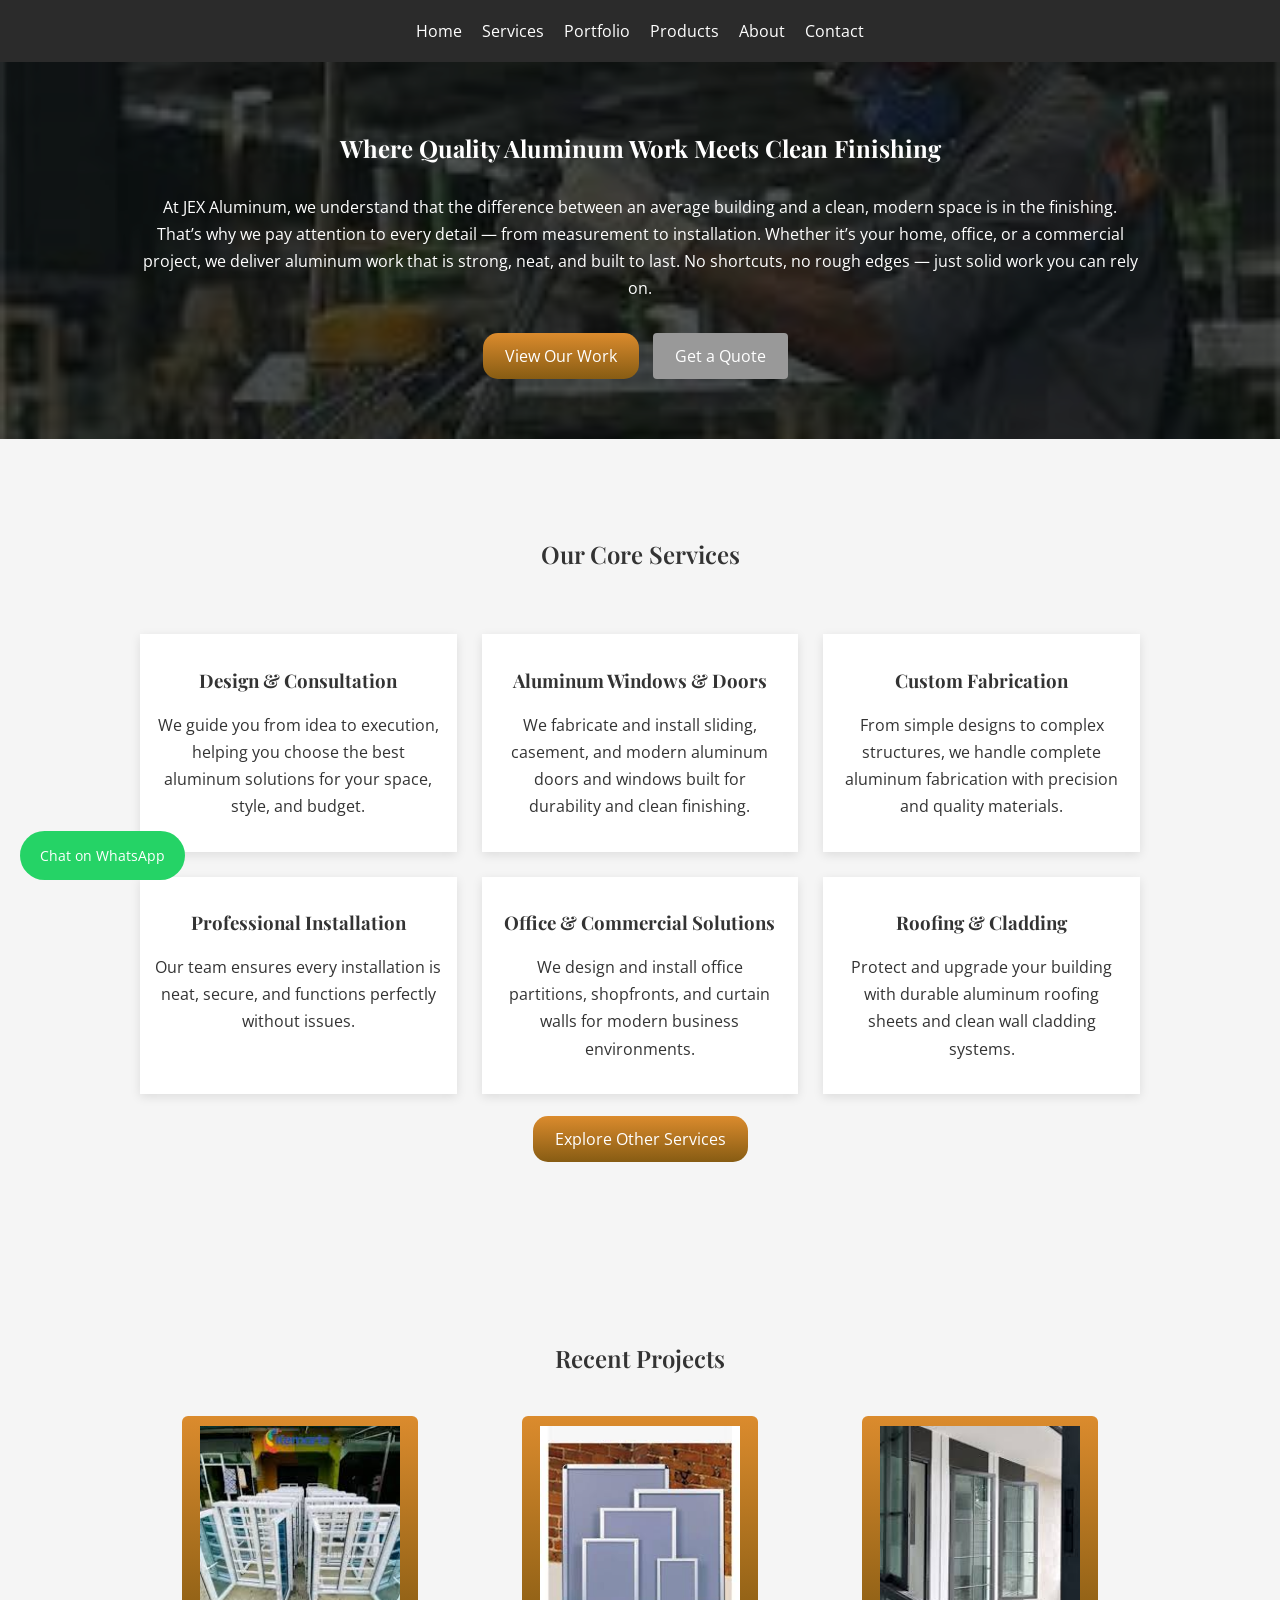
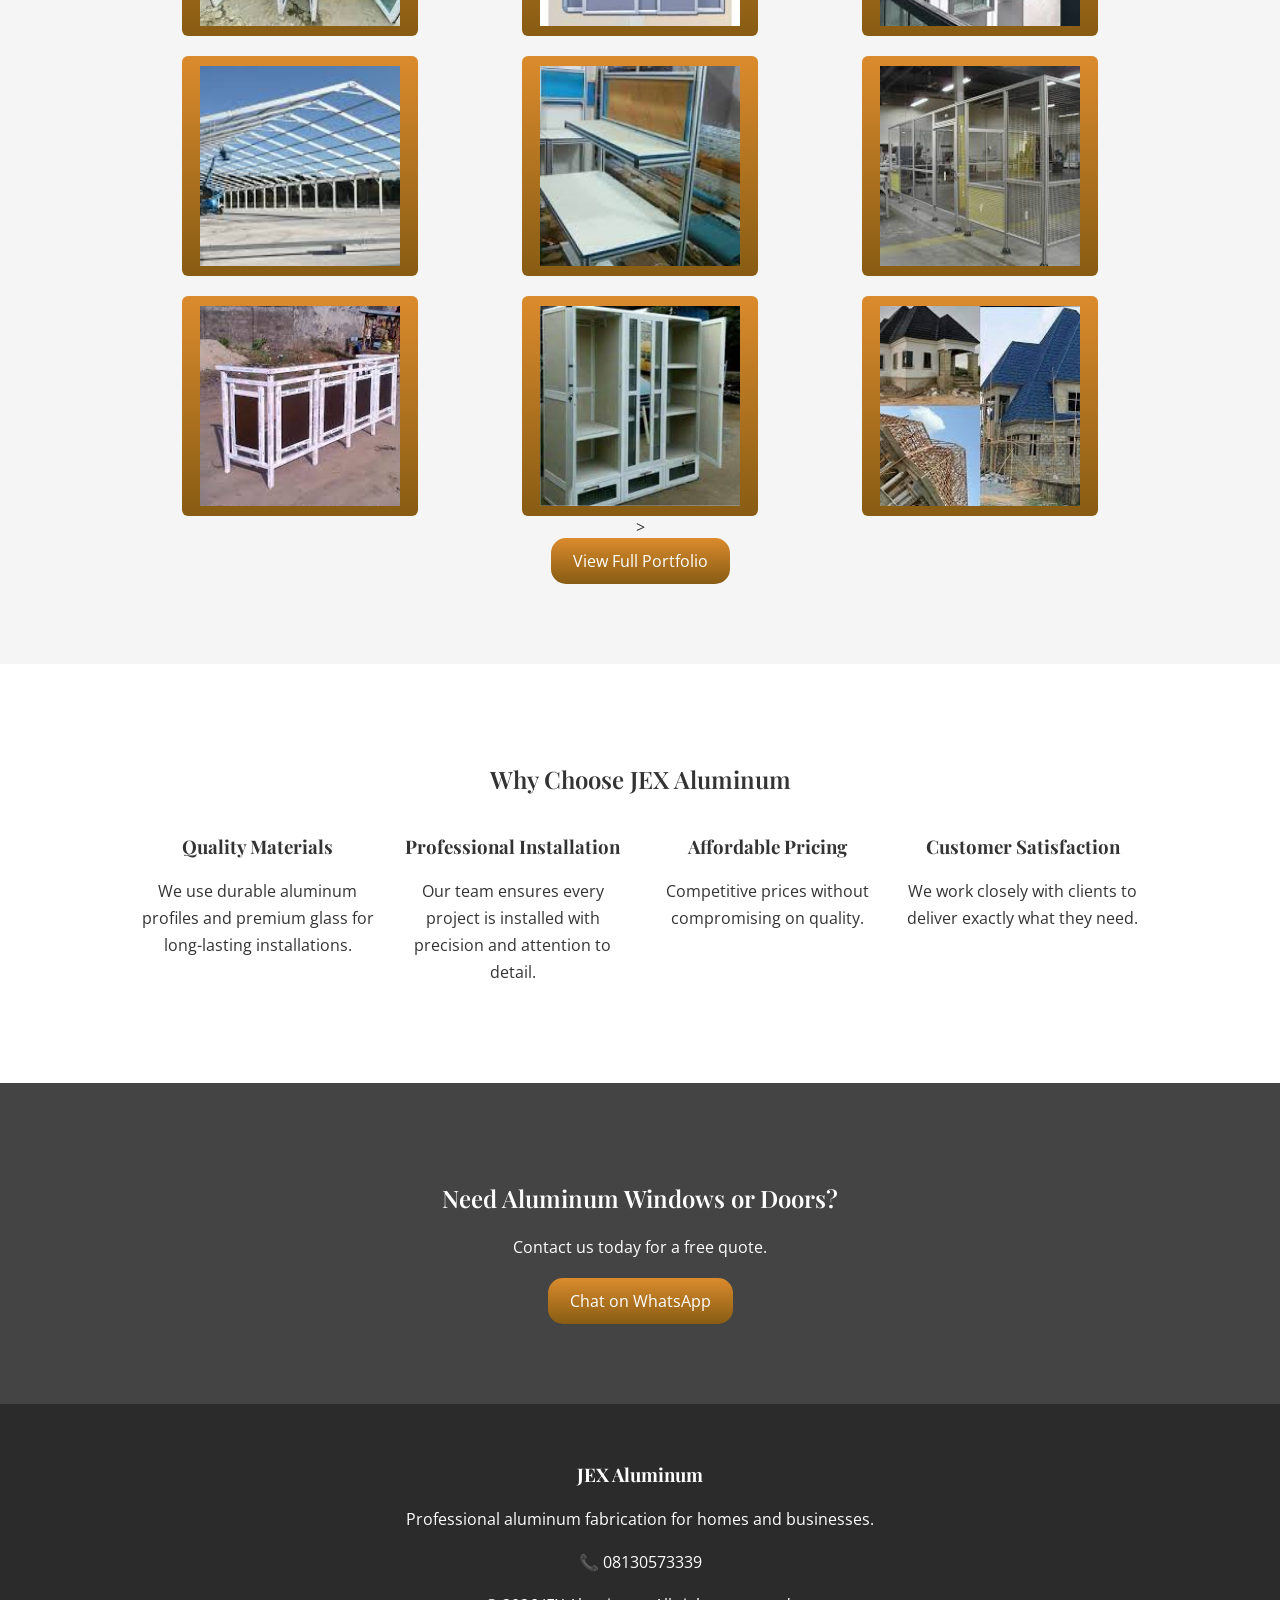
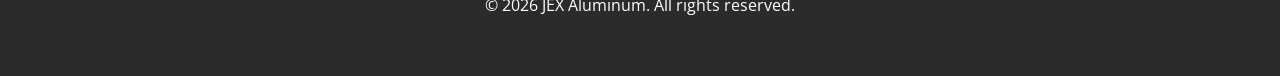
<file: index.html>
<!DOCTYPE html>
<html lang="en">
<head>

<meta charset="UTF-8">
<meta name="viewport" content="width=device-width, initial-scale=1.0">

<title>JEX Aluminum | Windows, Doors & Aluminum Fabrication</title>

<meta name="description" content="JEX Aluminum specializes in aluminum windows, doors, office partitions, and custom aluminum fabrication. Quality installation for homes and businesses.">

<link rel="stylesheet" href="css/styles.css">
<link href="https://fonts.googleapis.com/css2?family=Poppins:wght@400;600;700&family=Roboto:wght@400;500&display=swap" rel="stylesheet">
<link href="https://fonts.googleapis.com/css2?family=Oswald:wght@400;600;700&family=Roboto:wght@400;500&display=swap" rel="stylesheet">
<link href="https://fonts.googleapis.com/css2?family=Playfair+Display:wght@500;700&family=Open+Sans:wght@400;500&display=swap" rel="stylesheet">
</head>

<body>

<!-- NAVBAR -->

<header>

<nav class="navbar">
  <div class="hamburger" onclick="toggleMenu()">
    ☰
  </div>
  <ul class="nav-links" id="navLinks">
    <li><a href="index.html">Home</a></li>
    <li><a href="services.html">Services</a></li>
    <li><a href="portfolio.html">Portfolio</a></li>
    <li><a href="products.html">Products</a></li>
    <li><a href="about.html">About</a></li>
    <li><a href="contact.html">Contact</a></li>
  </ul>
</nav>

</header>

<section class="intro-section">

<div class="overlay"></div>

<div class="intro-content">

  <h1>Where Quality Aluminum Work Meets Clean Finishing</h1>
  <!-- <h2>We Don’t Just Install Aluminum — We Finish Your Space Properly</h2> -->

  <p>
    At JEX Aluminum, we understand that the difference between an average
    building and a clean, modern space is in the finishing. That’s why we pay
    attention to every detail — from measurement to installation.

    Whether it’s your home, office, or a commercial project, we deliver aluminum
    work that is strong, neat, and built to last. No shortcuts, no rough edges
    — just solid work you can rely on.
  </p>

    <div class="hero-buttons">

    <a href="#services" class="btn">View Our Work</a>


    <a href="https://wa.me/2348130573339" class="btn-secondary">Get a Quote</a>

    </div>


</div>

</section>

<!-- HERO SECTION -->
<!--
<section class="hero">

<div class="hero-content">

<h2>Professional Aluminum Windows & Doors</h2>

<p>Specialist in High-quality aluminum fabrication and installation for homes,
  offices and commercial buildings, Delivering durable, stylish, and precise
  aluminum solutions for homes, offices, and commercial projects across Nigeria</p>

<div class="hero-buttons">

<a href="portfolio.html" class="btn">View Our Work</a>

<a href="https://wa.me/2348130573339" class="btn-secondary">Get a Quote</a>

</div>

</div>

</section> -->

<!-- SERVICES PREVIEW -->
<section class="services"  id="services">

<h2 class="subT">Our Core Services</h2><br><br>

<div class="services-container">

<div class="service-box">
<h3>Design & Consultation</h3>
<p>
We guide you from idea to execution, helping you choose the best aluminum solutions for your space, style, and budget.
</p>
</div>

<div class="service-box">
<h3>Aluminum Windows & Doors</h3>
<p>
We fabricate and install sliding, casement, and modern aluminum doors and windows built for durability and clean finishing.
</p>
</div>

<div class="service-box">
<h3>Custom Fabrication</h3>
<p>
From simple designs to complex structures, we handle complete aluminum fabrication with precision and quality materials.
</p>
</div>

<div class="service-box">
<h3>Professional Installation</h3>
<p>
Our team ensures every installation is neat, secure, and functions perfectly without issues.
</p>
</div>

<div class="service-box">
<h3>Office & Commercial Solutions</h3>
<p>
We design and install office partitions, shopfronts, and curtain walls for modern business environments.
</p>
</div>

<div class="service-box">
<h3>Roofing & Cladding</h3>
<p>
Protect and upgrade your building with durable aluminum roofing sheets and clean wall cladding systems.
</p>
</div>



</div><br>
<a href="services.html" class="btn">Explore Other Services</a>

</section>

<!-- PORTFOLIO PREVIEW -->

<section class="portfolio">

<h2 class="subT">Recent Projects</h2><br>

<div class="portfolio-grid">

<div class="gallery-item" data-text="Window Casement">
<img src="images/f1.jpg" class="pimage">
</div>

<div class="gallery-item" data-text="Window Slides">
<img src="images/f3.jpg" class="pimage">
</div>

<div class="gallery-item" data-text="Aluminum Windows">
<img src="images/f4.jpg" class="pimage">
</div>

<div class="gallery-item" data-text="Aluminum Frames">
<img src="images/f5.jpg" class="pimage">
</div>

<div class="gallery-item" data-text="Aluminum Shelf">
<img src="images/f6.jpg" class="pimage">
</div>

<div class="gallery-item" data-text="Office Partition">
<img src="images/f7.jpg" class="pimage">
</div>

<div class="gallery-item" data-text="Aluminum Balcony">
<img src="images/f9.jpg" class="pimage">
</div>

<div class="gallery-item" data-text="Aluminum Wardrobe">
<img src="images/f11.jpg" class="pimage">
</div>

<div class="gallery-item" data-text="Aluminum Roofs">
<img src="images/f12.jpg" class="pimage">
</div>

</div>><br>

<a href="portfolio.html" class="btn">View Full Portfolio</a>

</section>

<!-- WHY CHOOSE US -->

<section class="why-us">

<h2 class="subT">Why Choose JEX Aluminum</h2>

<div class="why-grid">

<div>
<h3>Quality Materials</h3>
<p>We use durable aluminum profiles and premium glass for long-lasting installations.</p>
</div>

<div>
<h3>Professional Installation</h3>
<p>Our team ensures every project is installed with precision and attention to detail.</p>
</div>

<div>
<h3>Affordable Pricing</h3>
<p>Competitive prices without compromising on quality.</p>
</div>

<div>
<h3>Customer Satisfaction</h3>
<p>We work closely with clients to deliver exactly what they need.</p>
</div>

</div>

</section>

<!-- CALL TO ACTION -->

<section class="cta">

<h2 class="subT">Need Aluminum Windows or Doors?</h2>

<p>Contact us today for a free quote.</p>

<a href="https://wa.me/2348130573339" class="btn">Chat on WhatsApp</a>

</section>

<!-- FOOTER -->

<footer>

<div class="footer-content">

<h3>JEX Aluminum</h3>

<p>Professional aluminum fabrication for homes and businesses.</p>

<p>📞 08130573339</p>

</div>

<p class="copyright">© 2026 JEX Aluminum. All rights reserved.</p>

</footer>

<!-- WHATSAPP FLOAT BUTTON -->

<a href="https://wa.me/2348130573339" class="whatsapp-float">
Chat on WhatsApp
</a>

<script src="js/script.js"></script>
<!-- <script>
function toggleMenu(){
  document.getElementById("navLinks").classList.toggle("active");
}
</script> -->
</body>

</html>
</file>
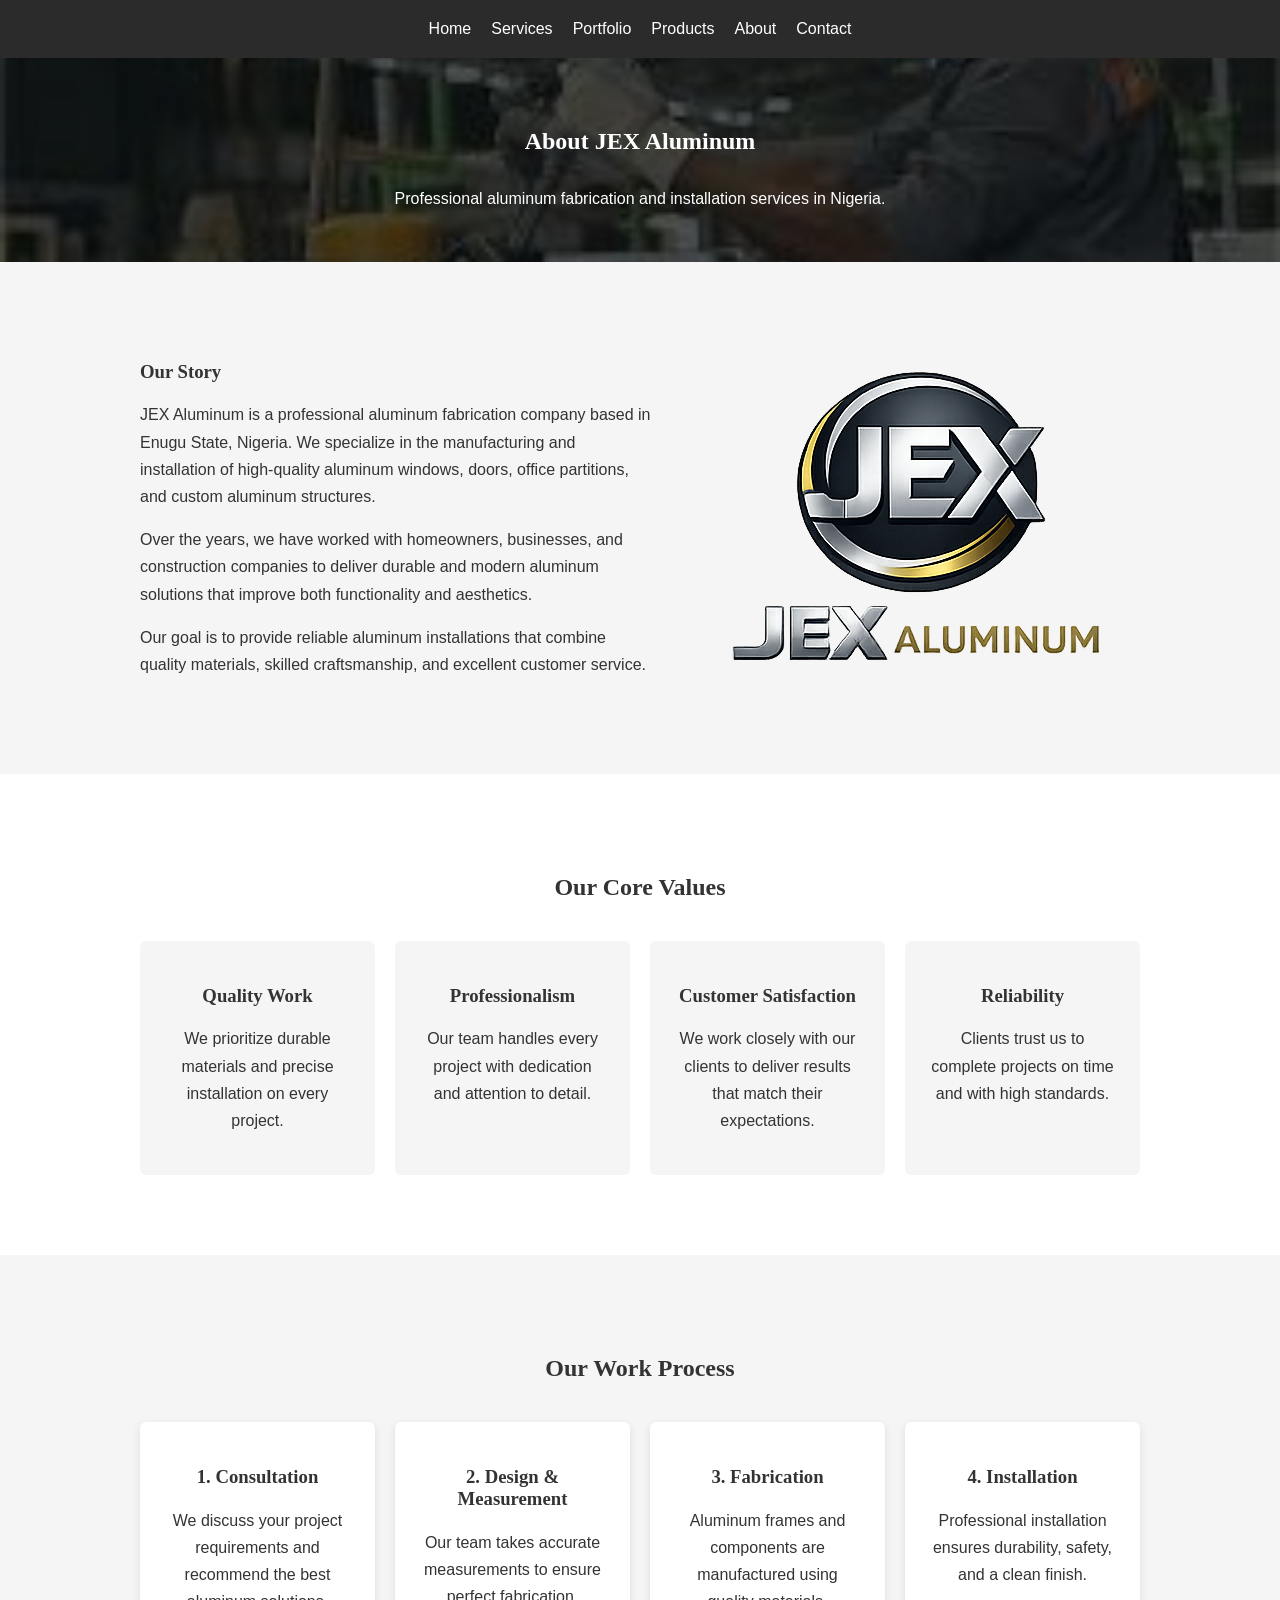
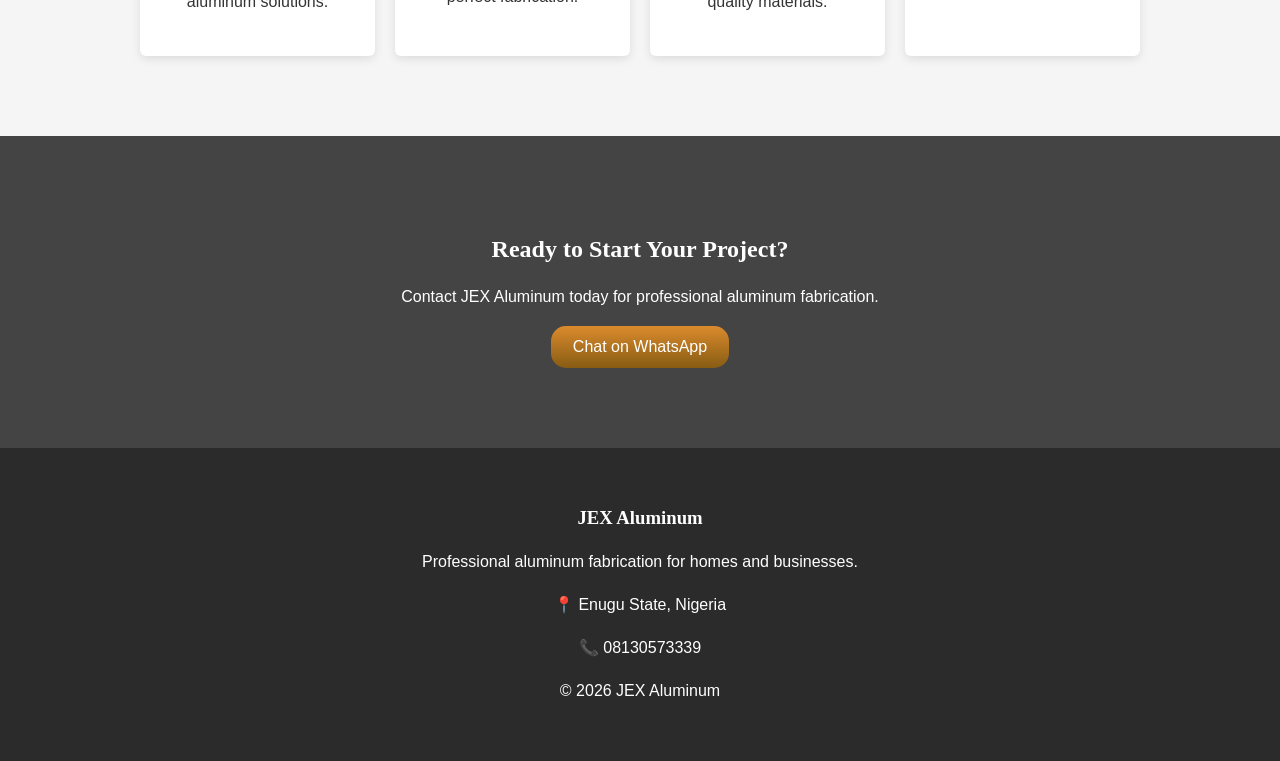
<file: about.html>
<!DOCTYPE html>
<html lang="en">

<head>

<meta charset="UTF-8">
<meta name="viewport" content="width=device-width, initial-scale=1.0">

<title>About Us | JEX Aluminum</title>

<link rel="stylesheet" href="css/styles.css">

</head>

<body>

<header>
  <nav class="navbar">
    <div class="hamburger" onclick="toggleMenu()">
      ☰
    </div>
    <ul class="nav-links" id="navLinks">
      <li><a href="index.html">Home</a></li>
      <li><a href="services.html">Services</a></li>
      <li><a href="portfolio.html">Portfolio</a></li>
      <li><a href="products.html">Products</a></li>
      <li><a href="about.html">About</a></li>
      <li><a href="contact.html">Contact</a></li>
    </ul>
  </nav>

</header>


<!-- PAGE HEADER -->




<section class="intro-section">

<div class="overlay"></div>

<div class="intro-content">


  <h1>About JEX Aluminum</h1>

  <p>Professional aluminum fabrication and installation services in Nigeria.</p>

</div>


</div>

</section>

<!-- COMPANY STORY -->

<section class="about-section">

<div class="about-container">

<div class="about-text">

<h3>Our Story</h3>

<p>
JEX Aluminum is a professional aluminum fabrication company based in
Enugu State, Nigeria. We specialize in the manufacturing and
installation of high-quality aluminum windows, doors, office
partitions, and custom aluminum structures.
</p>

<p>
Over the years, we have worked with homeowners, businesses, and
construction companies to deliver durable and modern aluminum
solutions that improve both functionality and aesthetics.
</p>

<p>
Our goal is to provide reliable aluminum installations that combine
quality materials, skilled craftsmanship, and excellent customer
service.
</p>

</div>

<div class="about-image">

<img src="images/logo2.png" alt="Aluminum Installation Work">

</div>

</div>

</section>


<!-- COMPANY VALUES -->

<section class="values-section">

<h2>Our Core Values</h2>

<div class="values-grid">

<div class="value-card">
<h3>Quality Work</h3>
<p>We prioritize durable materials and precise installation on every project.</p>
</div>

<div class="value-card">
<h3>Professionalism</h3>
<p>Our team handles every project with dedication and attention to detail.</p>
</div>

<div class="value-card">
<h3>Customer Satisfaction</h3>
<p>We work closely with our clients to deliver results that match their expectations.</p>
</div>

<div class="value-card">
<h3>Reliability</h3>
<p>Clients trust us to complete projects on time and with high standards.</p>
</div>

</div>

</section>


<!-- WORK PROCESS -->

<section class="process-section">

<h2>Our Work Process</h2>

<div class="process-grid">

<div class="process-step">
<h3>1. Consultation</h3>
<p>We discuss your project requirements and recommend the best aluminum solutions.</p>
</div>

<div class="process-step">
<h3>2. Design & Measurement</h3>
<p>Our team takes accurate measurements to ensure perfect fabrication.</p>
</div>

<div class="process-step">
<h3>3. Fabrication</h3>
<p>Aluminum frames and components are manufactured using quality materials.</p>
</div>

<div class="process-step">
<h3>4. Installation</h3>
<p>Professional installation ensures durability, safety, and a clean finish.</p>
</div>

</div>

</section>


<!-- CTA -->

<section class="cta">

<h2>Ready to Start Your Project?</h2>

<p>Contact JEX Aluminum today for professional aluminum fabrication.</p>

<a href="https://wa.me/2348130573339" class="btn">Chat on WhatsApp</a>

</section>


<footer>

<div class="footer-content">

<h3>JEX Aluminum</h3>

<p>Professional aluminum fabrication for homes and businesses.</p>

<p>📍 Enugu State, Nigeria</p>
<p>📞 08130573339</p>

</div>

<p class="copyright">© 2026 JEX Aluminum</p>

</footer>
<script src="js/script.js"></script>

</body>

</html>
</file>
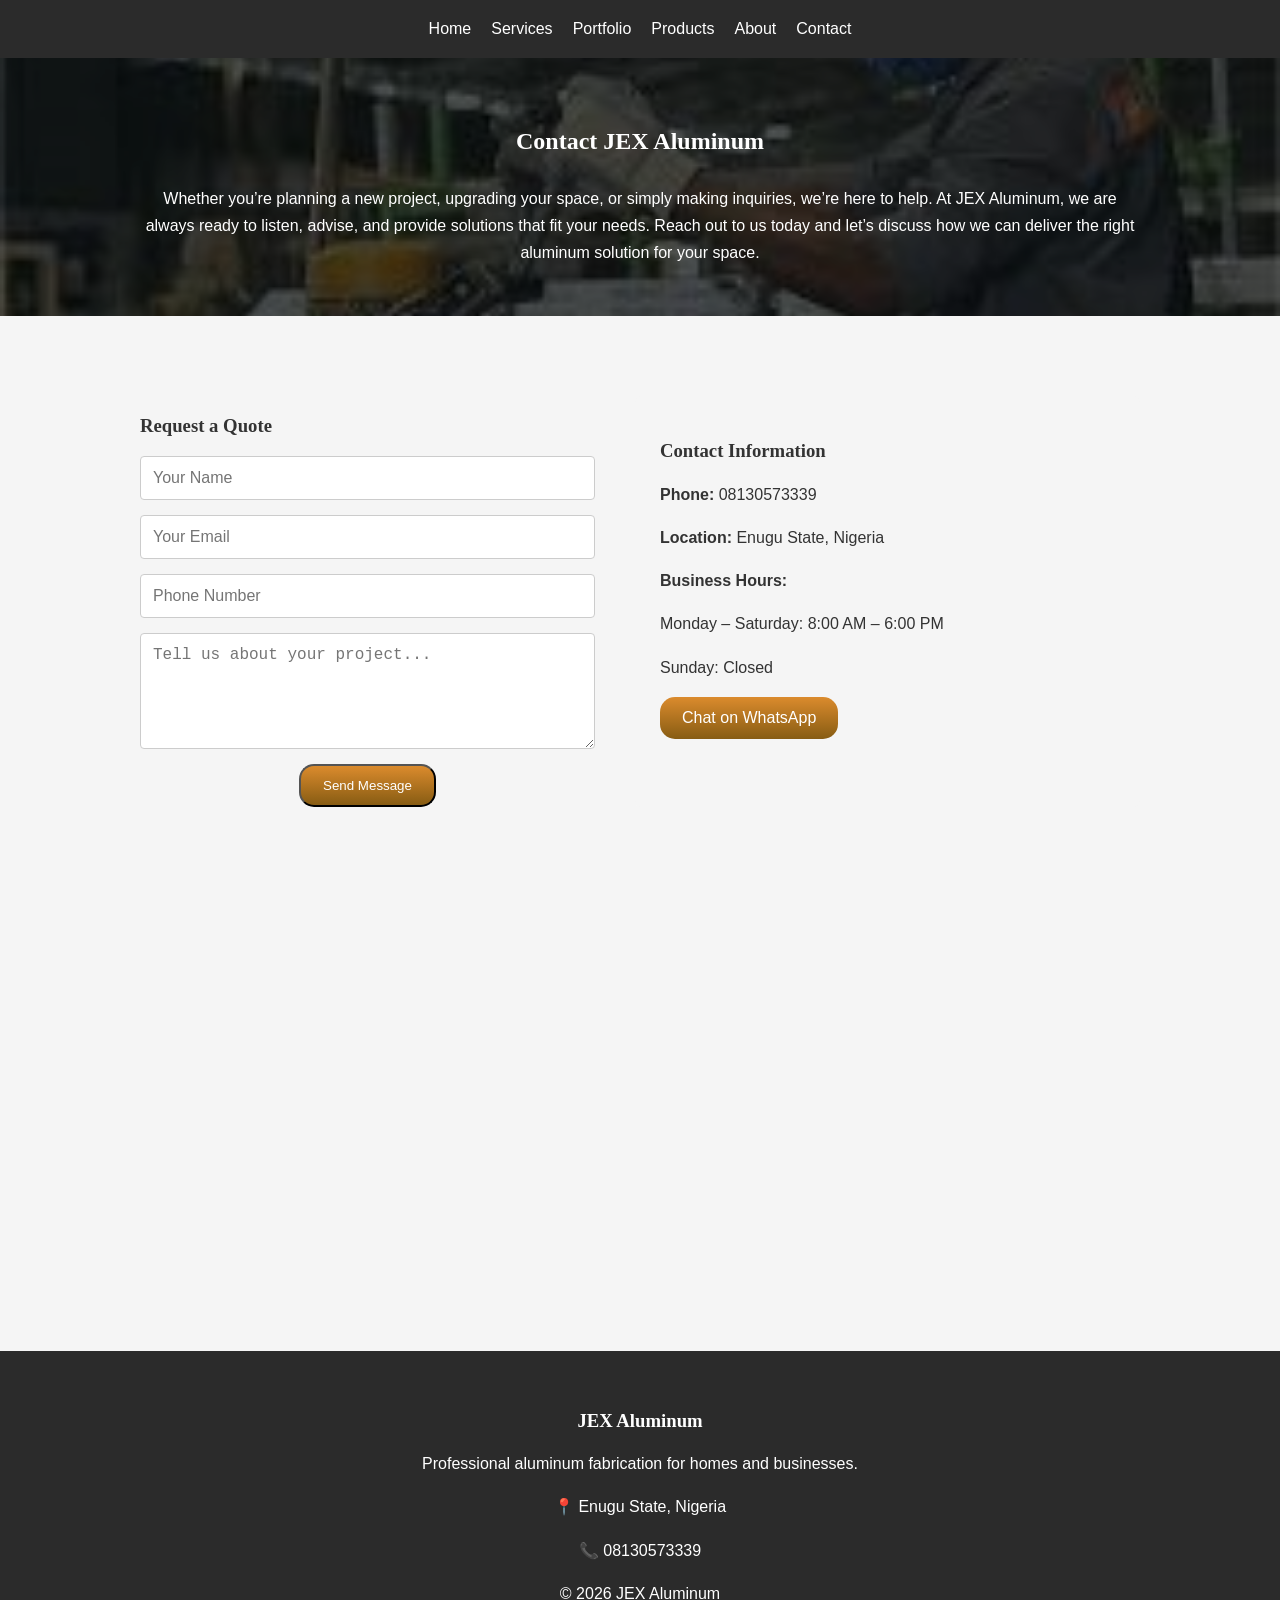
<file: contact.html>
<!DOCTYPE html>
<html lang="en">

<head>

<meta charset="UTF-8">
<meta name="viewport" content="width=device-width, initial-scale=1.0">

<title>Contact Us | JEX Aluminum</title>

<link rel="stylesheet" href="css/styles.css">

</head>

<body>

<header>

  <nav class="navbar">
    <div class="hamburger" onclick="toggleMenu()">
      ☰
    </div>
    <ul class="nav-links" id="navLinks">
      <li><a href="index.html">Home</a></li>
      <li><a href="services.html">Services</a></li>
      <li><a href="portfolio.html">Portfolio</a></li>
      <li><a href="products.html">Products</a></li>
      <li><a href="about.html">About</a></li>
      <li><a href="contact.html">Contact</a></li>
    </ul>
  </nav>

</header>


<!-- PAGE HEADER -->




<section class="intro-section">

<div class="overlay"></div>

<div class="intro-content">


  <h1>Contact JEX Aluminum</h1>

  <p>
    Whether you’re planning a new project, upgrading your space, or simply making
    inquiries, we’re here to help. At JEX Aluminum, we are always ready to listen,
    advise, and provide solutions that fit your needs.

    Reach out to us today and let’s discuss how we can deliver the right aluminum
    solution for your space.
    </p>
</div>


</div>

</section>


<!-- CONTACT SECTION -->

<section class="contact-section">

<div class="contact-container">

<!-- CONTACT FORM -->

<div class="contact-form">

<h3>Request a Quote</h3>

<form>

<input type="text" placeholder="Your Name" required>

<input type="email" placeholder="Your Email">

<input type="tel" placeholder="Phone Number" required>

<textarea placeholder="Tell us about your project..." rows="5"></textarea>

<button type="submit" class="btn">Send Message</button>

</form>

</div>


<!-- CONTACT DETAILS -->

<div class="contact-info">

<h3>Contact Information</h3>

<p><strong>Phone:</strong> 08130573339</p>

<p><strong>Location:</strong> Enugu State, Nigeria</p>

<p><strong>Business Hours:</strong></p>

<p>Monday – Saturday: 8:00 AM – 6:00 PM</p>

<p>Sunday: Closed</p>

<a href="https://wa.me/2348130573339" class="btn">Chat on WhatsApp</a>

</div>

</div>

</section>


<!-- GOOGLE MAP -->

<section class="map-section">

<iframe
src="https://maps.google.com/maps?q=enugu%20nigeria&t=&z=13&ie=UTF8&iwloc=&output=embed"
width="100%"
height="400"
style="border:0;"
allowfullscreen=""
loading="lazy">
</iframe>

</section>


<footer>

<div class="footer-content">

<h3>JEX Aluminum</h3>

<p>Professional aluminum fabrication for homes and businesses.</p>

<p>📍 Enugu State, Nigeria</p>
<p>📞 08130573339</p>

</div>

<p class="copyright">© 2026 JEX Aluminum</p>

</footer>
<script src="js/script.js"></script>

</body>

</html>
</file>
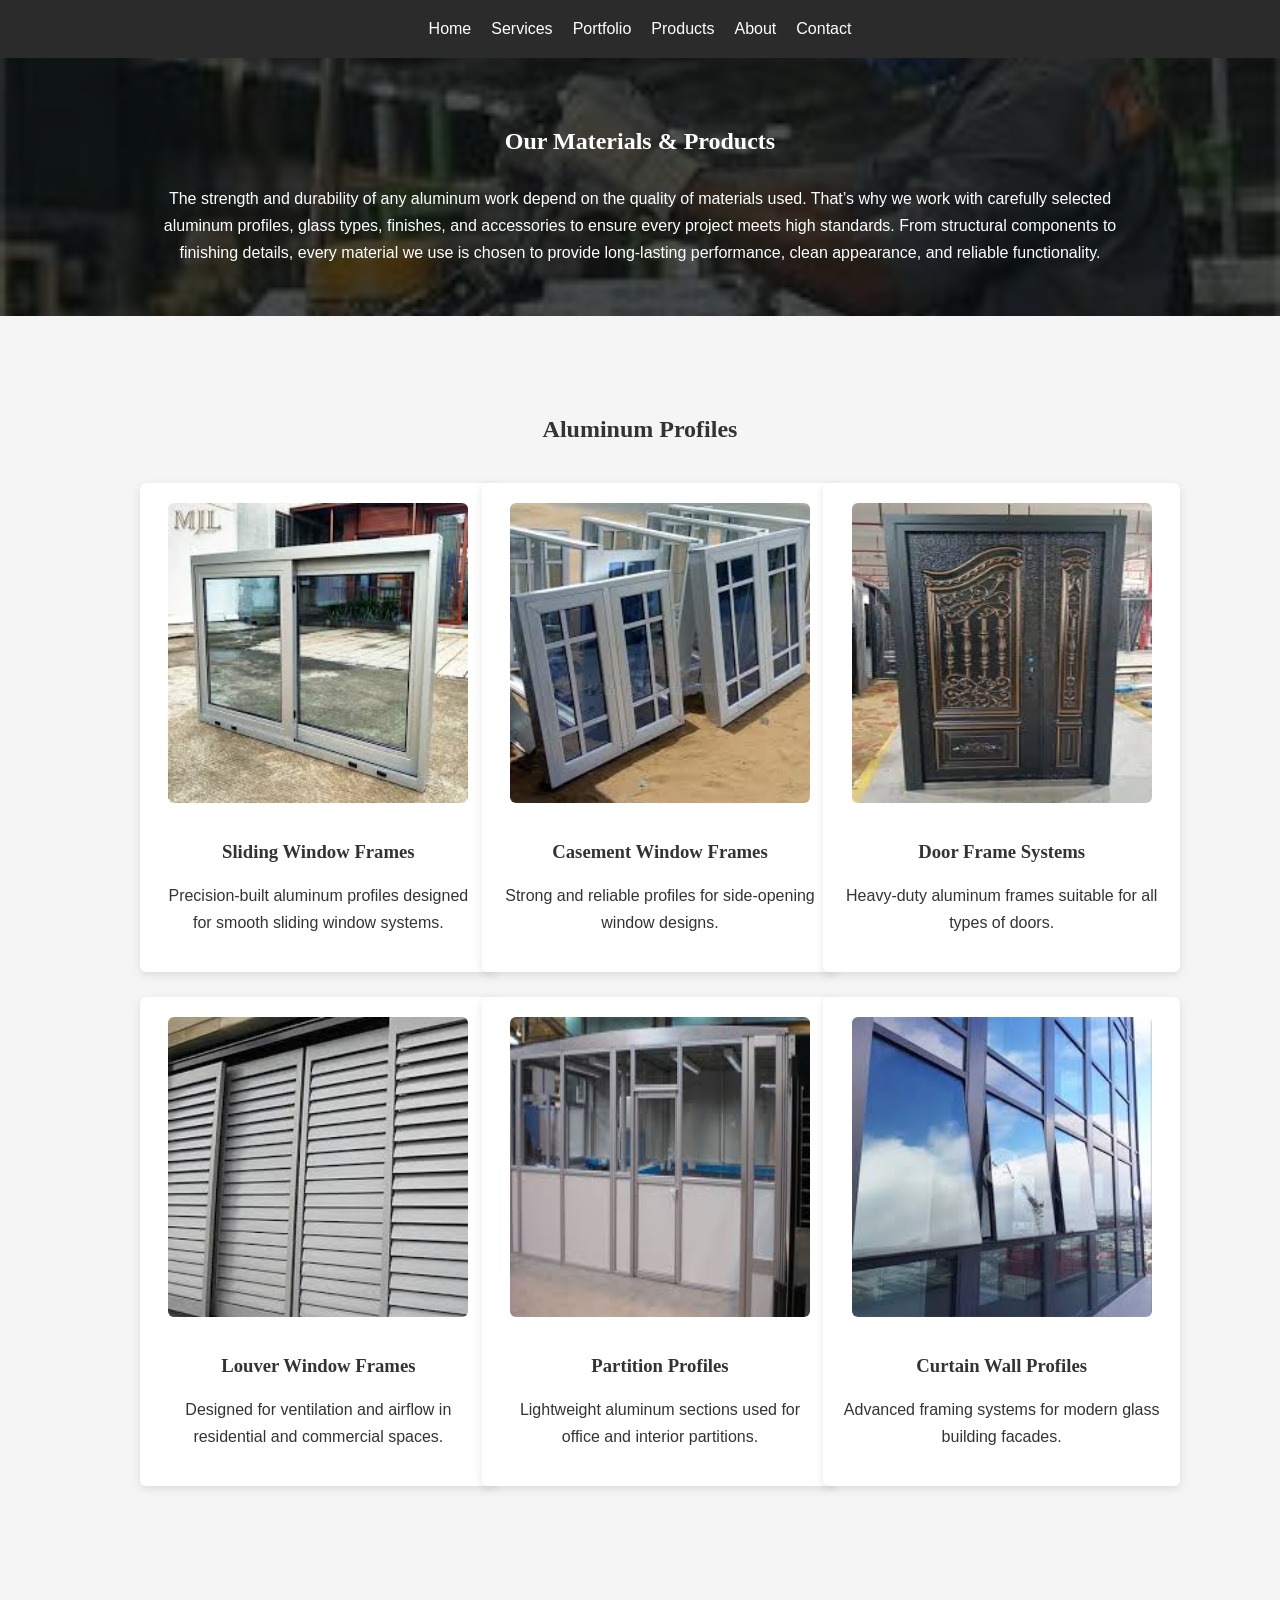
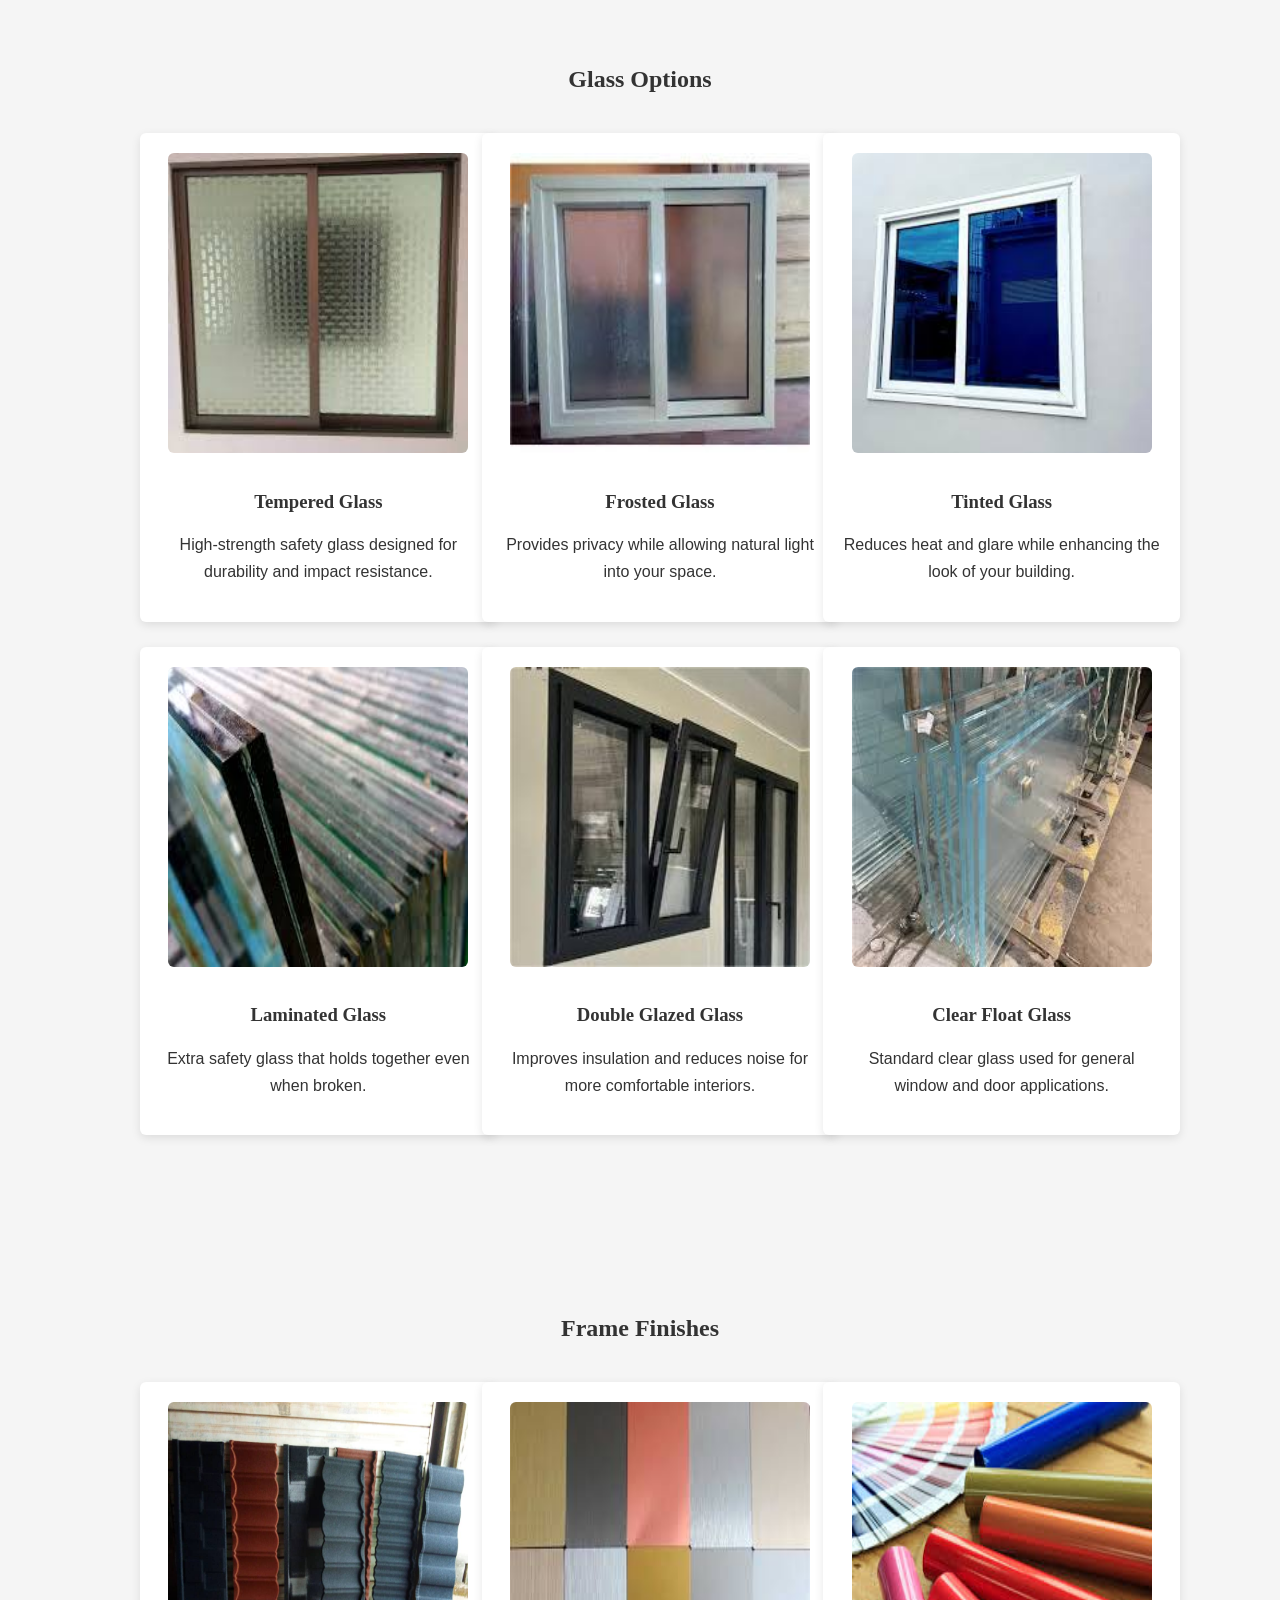
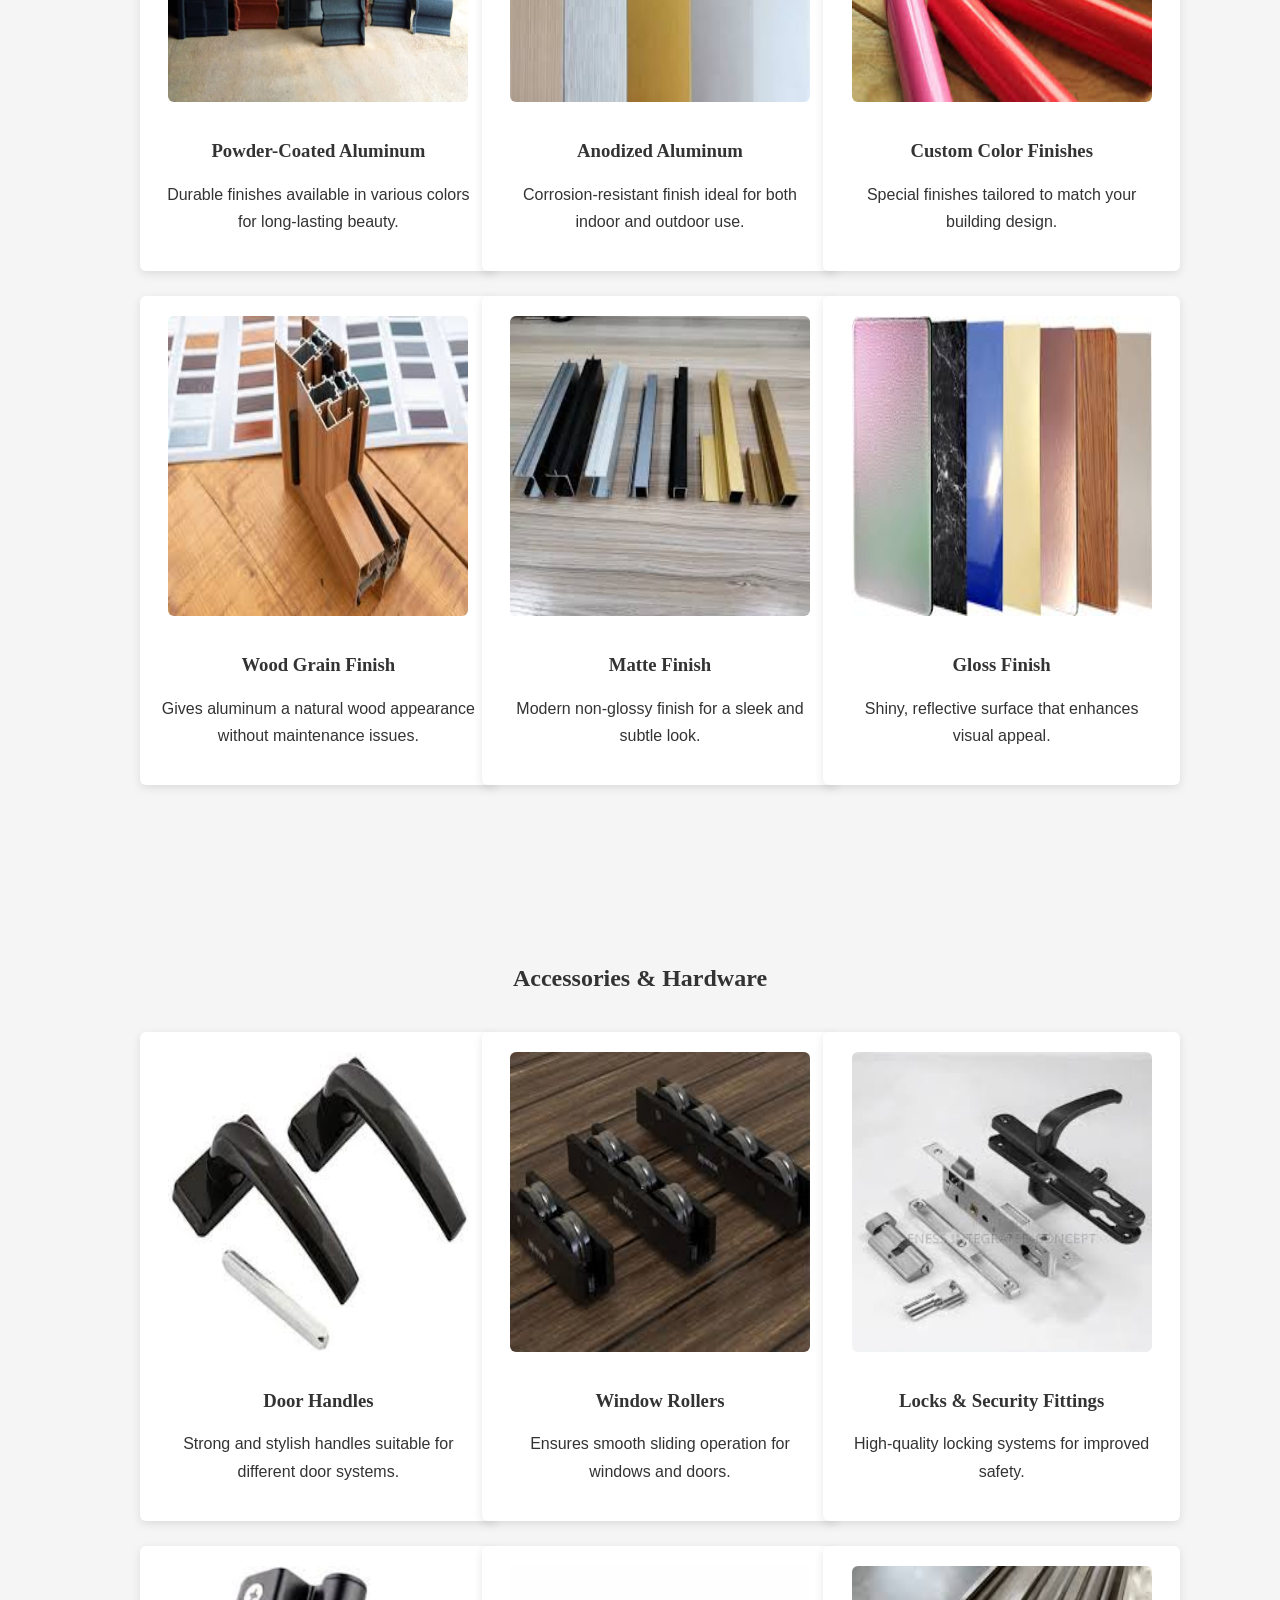
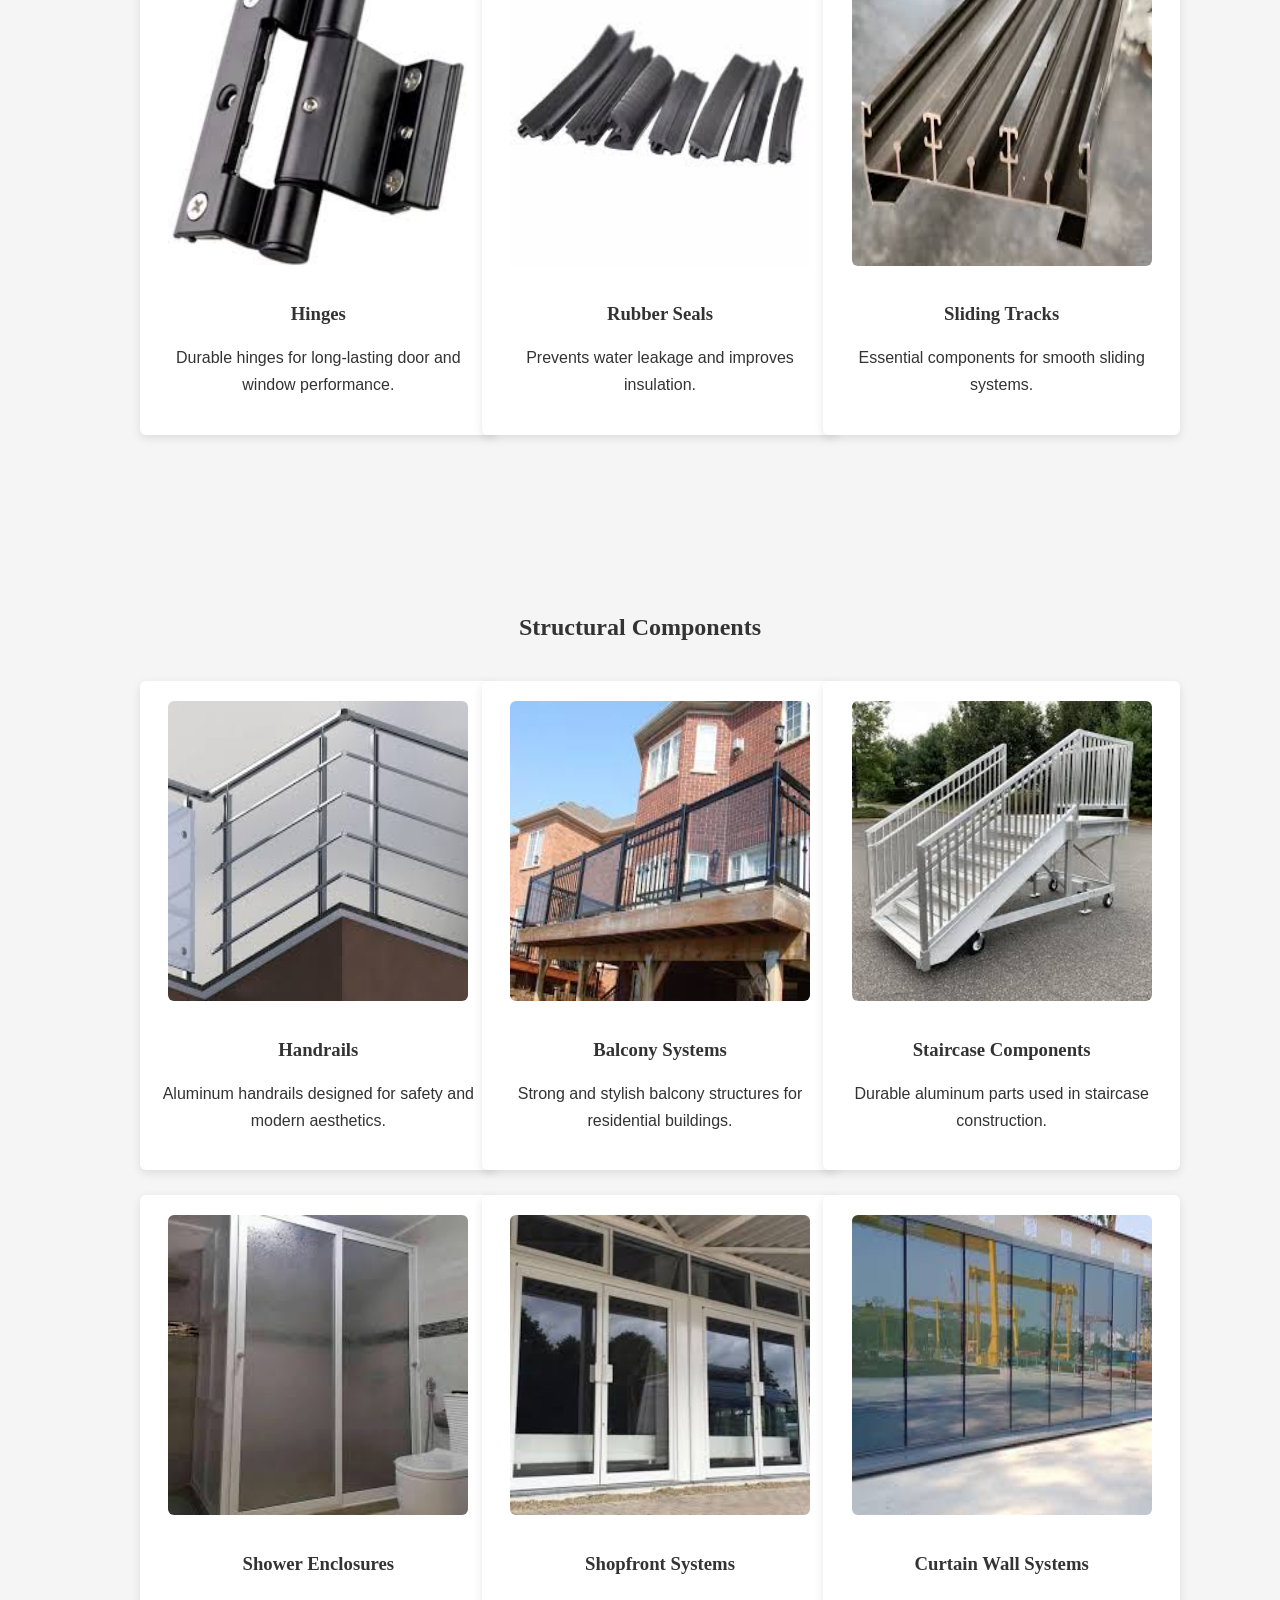
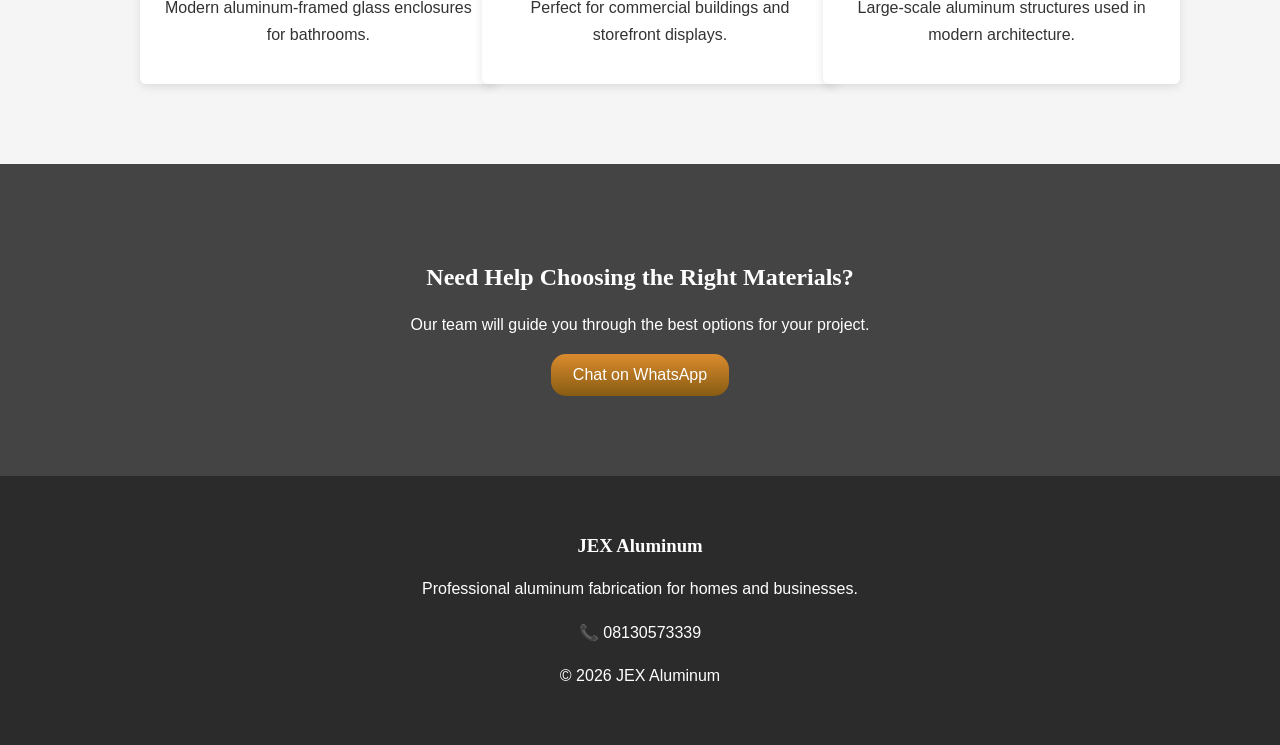
<file: products.html>
<!DOCTYPE html>
<html lang="en">

<head>

<meta charset="UTF-8">
<meta name="viewport" content="width=device-width, initial-scale=1.0">

<title>Materials & Products | JEX Aluminum</title>

<link rel="stylesheet" href="css/styles.css">

</head>

<body>

<header>

  <nav class="navbar">
    <div class="hamburger" onclick="toggleMenu()">
      ☰
    </div>
    <ul class="nav-links" id="navLinks">
      <li><a href="index.html">Home</a></li>
      <li><a href="services.html">Services</a></li>
      <li><a href="portfolio.html">Portfolio</a></li>
      <li><a href="products.html">Products</a></li>
      <li><a href="about.html">About</a></li>
      <li><a href="contact.html">Contact</a></li>
    </ul>
  </nav>

</header>




<section class="intro-section">

<div class="overlay"></div>

<div class="intro-content">


  <h1>Our Materials & Products</h1>

  <p>
    The strength and durability of any aluminum work depend on the quality of
    materials used. That’s why we work with carefully selected aluminum profiles,
    glass types, finishes, and accessories to ensure every project meets high standards.

    From structural components to finishing details, every material we use is chosen
    to provide long-lasting performance, clean appearance, and reliable functionality.
  </p>
</div>


</div>

</section>

<!-- ALUMINUM PROFILES -->

<section class="products-section">

<h2>Aluminum Profiles</h2>

<div class="products-grid">

<div class="product-card">
  <img src="images/f39.jpg">
  <h3>Sliding Window Frames</h3>
  <p>Precision-built aluminum profiles designed for smooth sliding window systems.</p>
</div>

<div class="product-card">
<img src="images/ap2.jpg">
<h3>Casement Window Frames</h3>
<p>Strong and reliable profiles for side-opening window designs.</p>
</div>

<div class="product-card">
<img src="images/f44.jpg">
<h3>Door Frame Systems</h3>
<p>Heavy-duty aluminum frames suitable for all types of doors.</p>
</div>

<div class="product-card">
<img src="images/ap4.jpg">
<h3>Louver Window Frames</h3>
<p>Designed for ventilation and airflow in residential and commercial spaces.</p>
</div>

<div class="product-card">
<img src="images/ap5.jpg">
<h3>Partition Profiles</h3>
<p>Lightweight aluminum sections used for office and interior partitions.</p>
</div>

<div class="product-card">
<img src="images/ap6.jpg">
<h3>Curtain Wall Profiles</h3>
<p>Advanced framing systems for modern glass building facades.</p>
</div>

</div>

</section>


<!-- GLASS OPTIONS -->

<section class="products-section">

<h2>Glass Options</h2>

<div class="products-grid">

<div class="product-card">
<img src="images/f40.jpg">
<h3>Tempered Glass</h3>
<p>High-strength safety glass designed for durability and impact resistance.</p>
</div>

<div class="product-card">
<img src="images/f41.jpg">
<h3>Frosted Glass</h3>
<p>Provides privacy while allowing natural light into your space.</p>
</div>

<div class="product-card">
<img src="images/gp3.jpg">
<h3>Tinted Glass</h3>
<p>Reduces heat and glare while enhancing the look of your building.</p>
</div>

<div class="product-card">
<img src="images/gp4.jpg">
<h3>Laminated Glass</h3>
<p>Extra safety glass that holds together even when broken.</p>
</div>

<div class="product-card">
<img src="images/gp5b.jpg">
<h3>Double Glazed Glass</h3>
<p>Improves insulation and reduces noise for more comfortable interiors.</p>
</div>

<div class="product-card">
<img src="images/gp6.jpg">
<h3>Clear Float Glass</h3>
<p>Standard clear glass used for general window and door applications.</p>
</div>

</div>

</section>


<!-- FRAME FINISHES -->

<section class="products-section">

<h2>Frame Finishes</h2>

<div class="products-grid">

<div class="product-card">
<img src="images/f21.jpeg">
<h3>Powder-Coated Aluminum</h3>
<p>Durable finishes available in various colors for long-lasting beauty.</p>
</div>

<div class="product-card">
<img src="images/fp2.jpg">
<h3>Anodized Aluminum</h3>
<p>Corrosion-resistant finish ideal for both indoor and outdoor use.</p>
</div>

<div class="product-card">
<img src="images/fp1.jpg">
<h3>Custom Color Finishes</h3>
<p>Special finishes tailored to match your building design.</p>
</div>

<div class="product-card">
<img src="images/fp3b.jpg">
<h3>Wood Grain Finish</h3>
<p>Gives aluminum a natural wood appearance without maintenance issues.</p>
</div>

<div class="product-card">
<img src="images/fp4.jpg">
<h3>Matte Finish</h3>
<p>Modern non-glossy finish for a sleek and subtle look.</p>
</div>

<div class="product-card">
<img src="images/fp6.jpg">
<h3>Gloss Finish</h3>
<p>Shiny, reflective surface that enhances visual appeal.</p>
</div>

</div>

</section>


<!-- ACCESSORIES & HARDWARE -->

<section class="products-section">

<h2>Accessories & Hardware</h2>

<div class="products-grid">

<div class="product-card">
<img src="images/hp1.jpg">
<h3>Door Handles</h3>
<p>Strong and stylish handles suitable for different door systems.</p>
</div>

<div class="product-card">
<img src="images/hp2.jpg">
<h3>Window Rollers</h3>
<p>Ensures smooth sliding operation for windows and doors.</p>
</div>

<div class="product-card">
<img src="images/hp3.jpg">
<h3>Locks & Security Fittings</h3>
<p>High-quality locking systems for improved safety.</p>
</div>

<div class="product-card">
<img src="images/hp5.jpg">
<h3>Hinges</h3>
<p>Durable hinges for long-lasting door and window performance.</p>
</div>

<div class="product-card">
<img src="images/hp6.jpg">
<h3>Rubber Seals</h3>
<p>Prevents water leakage and improves insulation.</p>
</div>

<div class="product-card">
<img src="images/hp4b.jpg">
<h3>Sliding Tracks</h3>
<p>Essential components for smooth sliding systems.</p>
</div>

</div>

</section>


<!-- STRUCTURAL COMPONENTS -->

<section class="products-section">

<h2>Structural Components</h2>

<div class="products-grid">

<div class="product-card">
<img src="images/sp1b.jpg">
<h3>Handrails</h3>
<p>Aluminum handrails designed for safety and modern aesthetics.</p>
</div>

<div class="product-card">
<img src="images/sp2.jpg">
<h3>Balcony Systems</h3>
<p>Strong and stylish balcony structures for residential buildings.</p>
</div>

<div class="product-card">
<img src="images/sp3.jpg">
<h3>Staircase Components</h3>
<p>Durable aluminum parts used in staircase construction.</p>
</div>

<div class="product-card">
<img src="images/sp4.jpg">
<h3>Shower Enclosures</h3>
<p>Modern aluminum-framed glass enclosures for bathrooms.</p>
</div>

<div class="product-card">
<img src="images/sp5.jpg">
<h3>Shopfront Systems</h3>
<p>Perfect for commercial buildings and storefront displays.</p>
</div>

<div class="product-card">
<img src="images/sp6.jpg">
<h3>Curtain Wall Systems</h3>
<p>Large-scale aluminum structures used in modern architecture.</p>
</div>

</div>

</section>


<!-- CTA -->

<section class="cta">

<h2>Need Help Choosing the Right Materials?</h2>

<p>Our team will guide you through the best options for your project.</p>

<a href="https://wa.me/2348130573339" class="btn">Chat on WhatsApp</a>

</section>


<footer>

<div class="footer-content">

<h3>JEX Aluminum</h3>

<p>Professional aluminum fabrication for homes and businesses.</p>

<p>📞 08130573339</p>

</div>

<p class="copyright">© 2026 JEX Aluminum</p>

</footer>
<script src="js/script.js"></script>

</body>

</html>
</file>
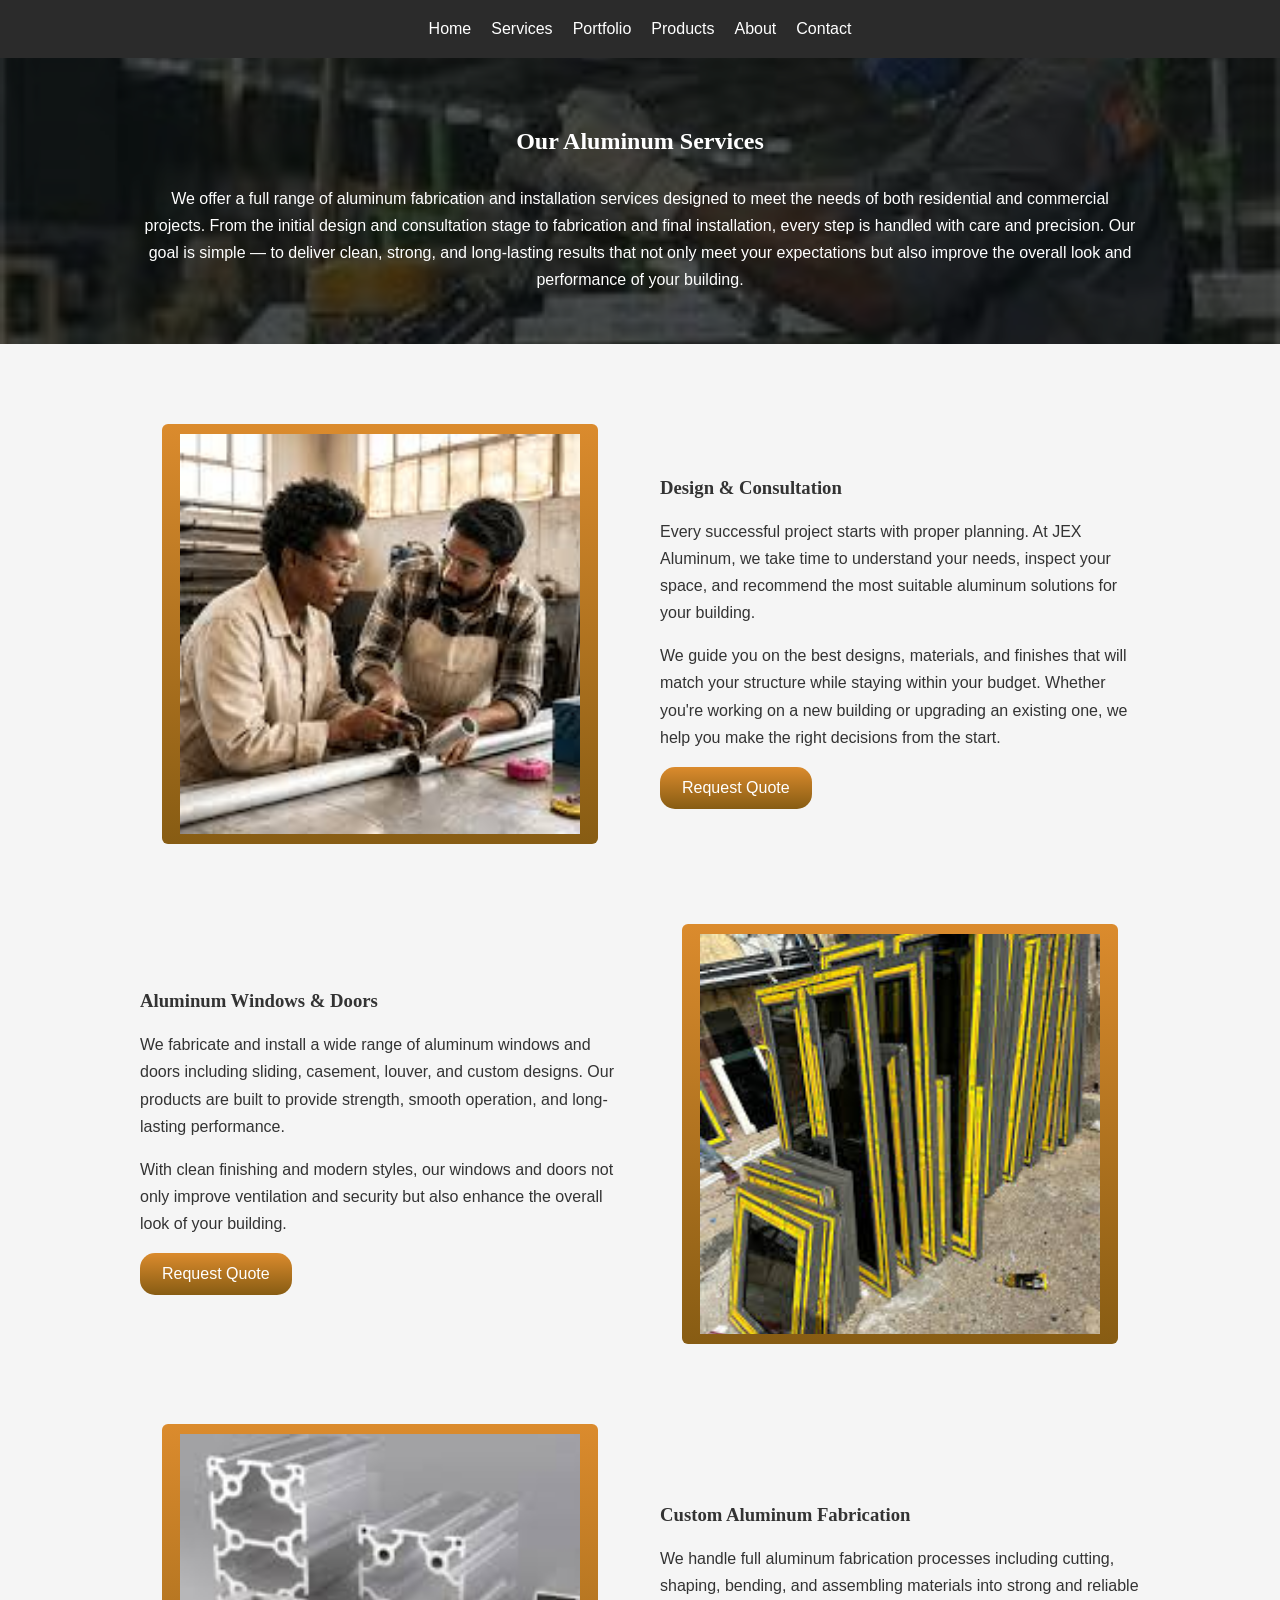
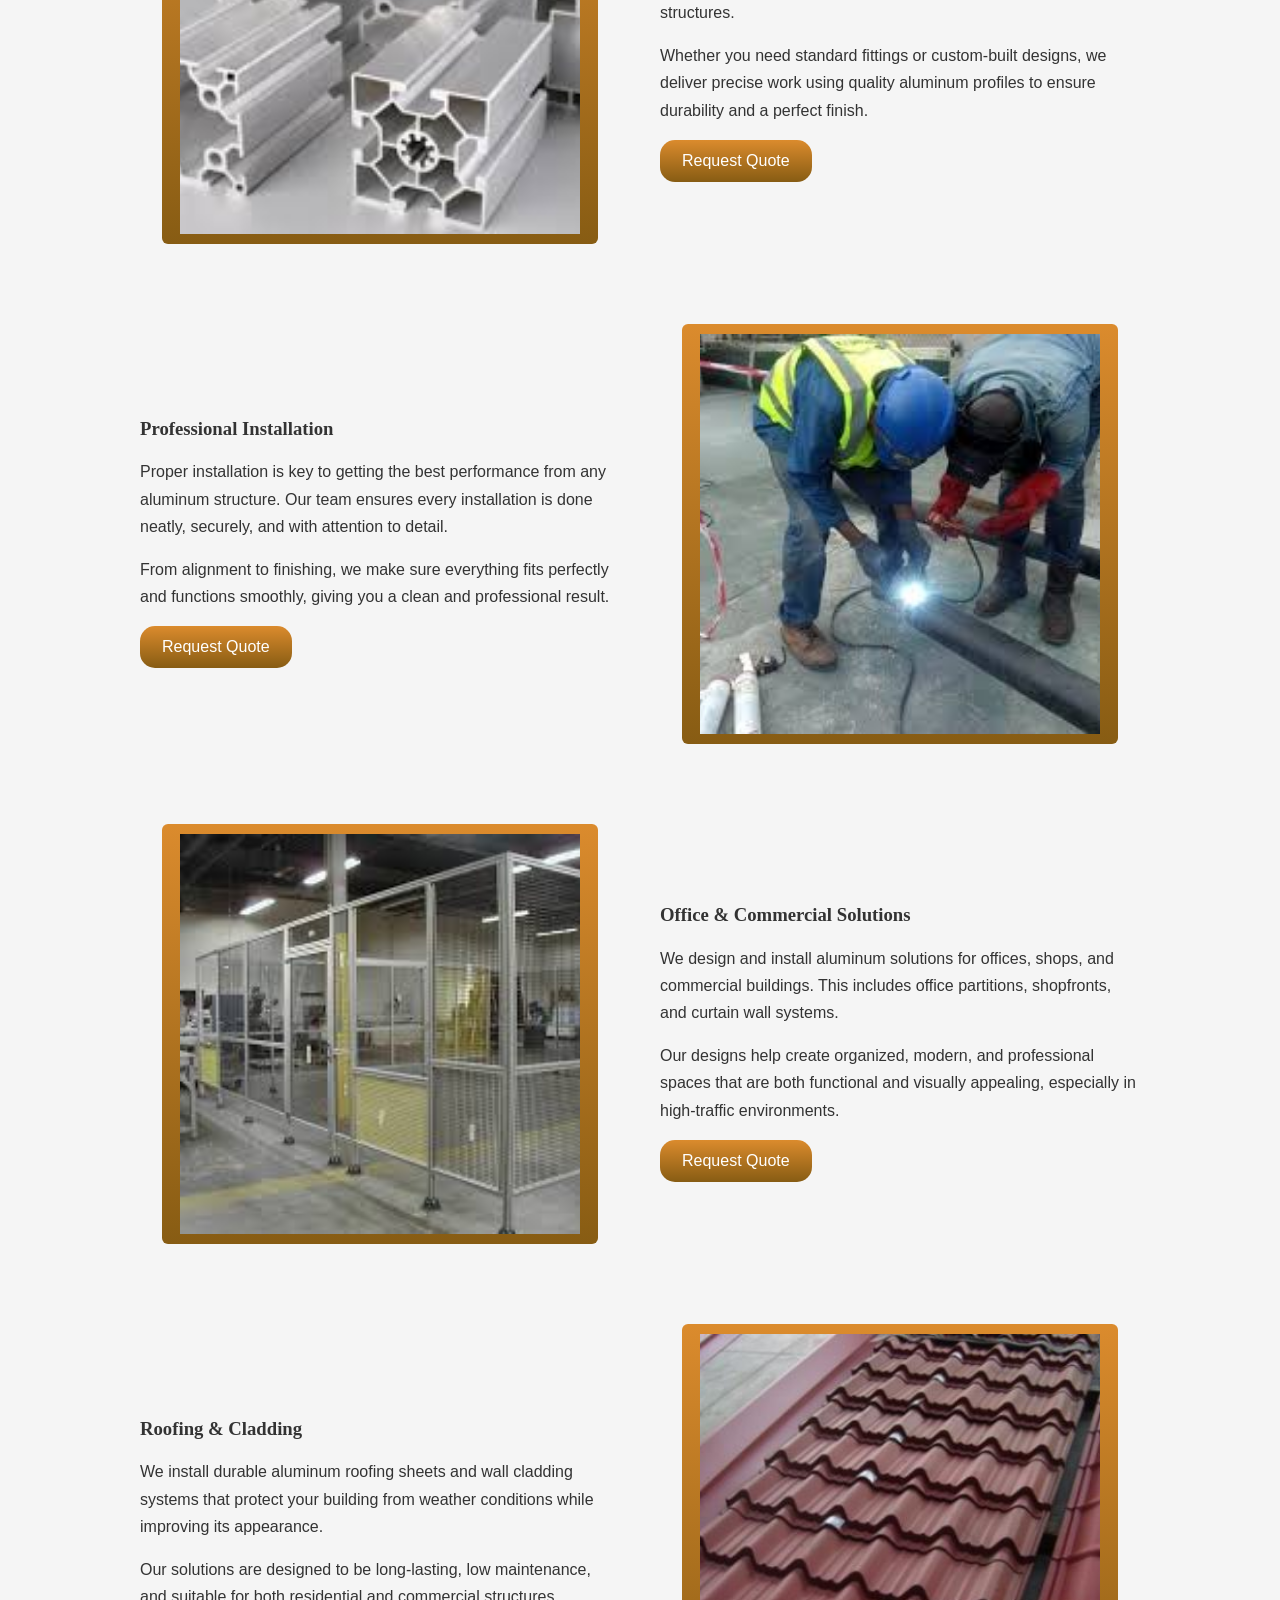
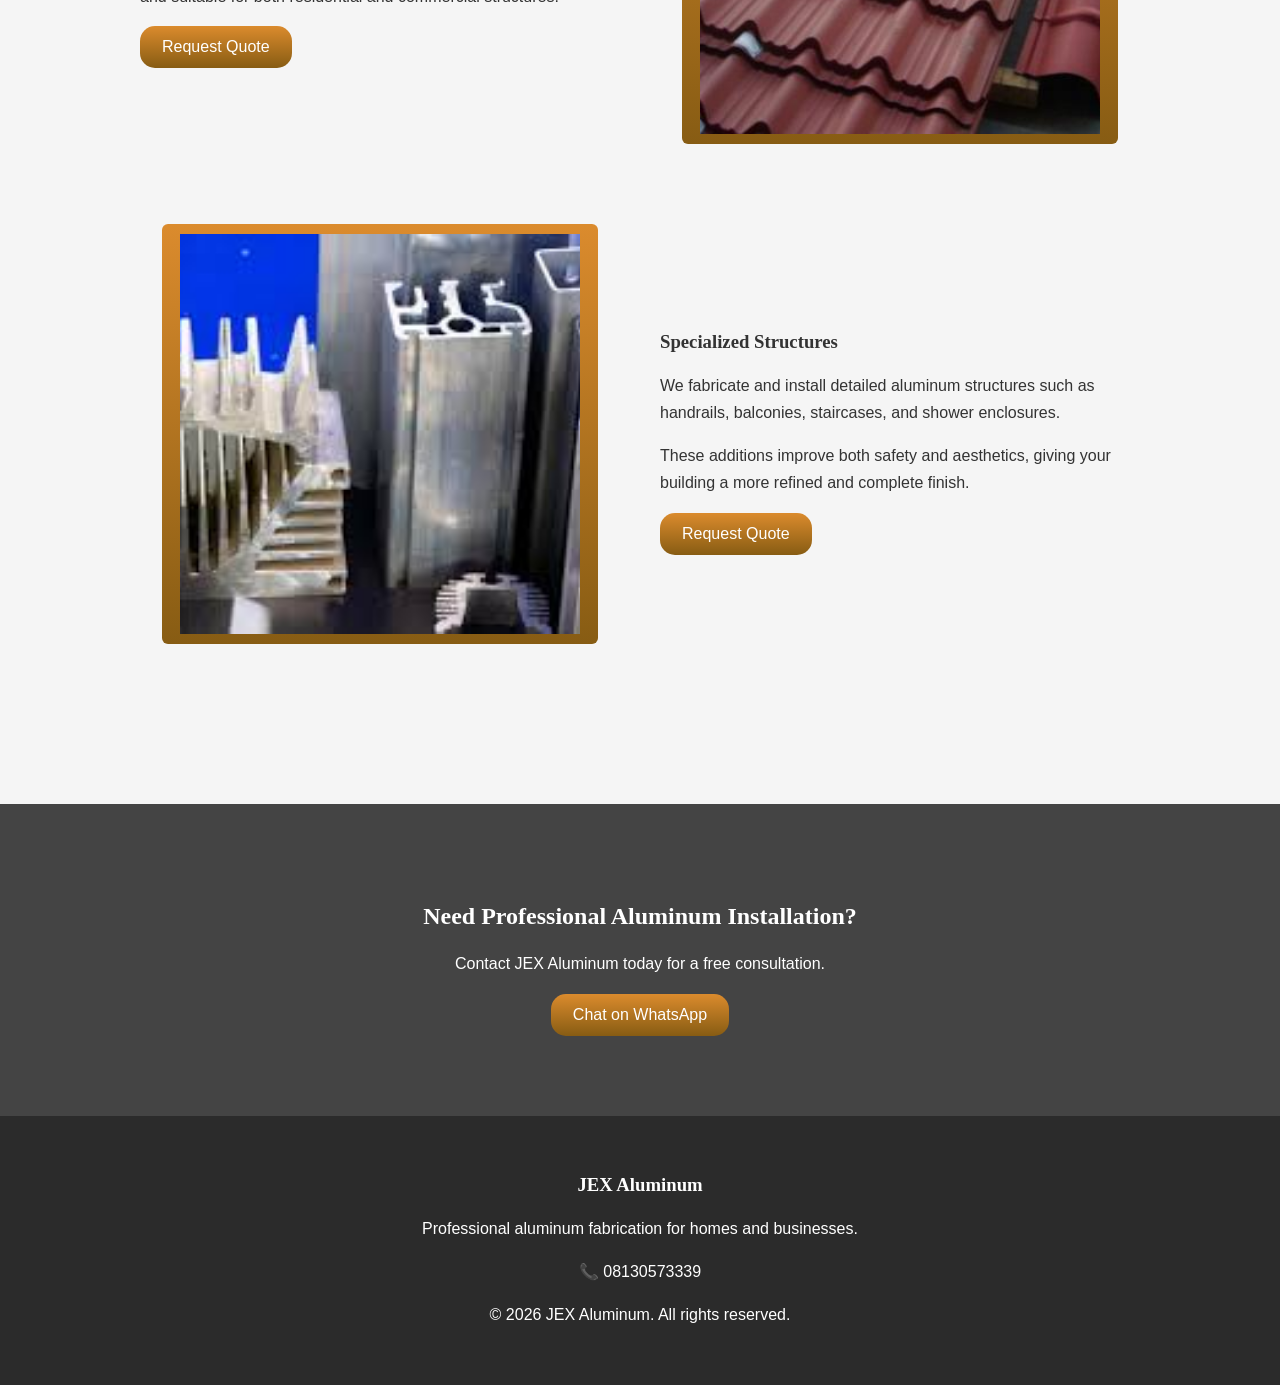
<file: services.html>
<!DOCTYPE html>
<html lang="en">

<head>

<meta charset="UTF-8">
<meta name="viewport" content="width=device-width, initial-scale=1.0">

<title>Our Services | JEX Aluminum</title>

<meta name="description" content="Explore the aluminum fabrication services offered by JEX Aluminum including windows, doors, office partitions, and custom aluminum structures.">

<link rel="stylesheet" href="css/styles.css">

</head>

<body>

<!-- NAVBAR -->

<header>

  <nav class="navbar">
    <div class="hamburger" onclick="toggleMenu()">
      ☰
    </div>
    <ul class="nav-links" id="navLinks">
      <li><a href="index.html">Home</a></li>
      <li><a href="services.html">Services</a></li>
      <li><a href="portfolio.html">Portfolio</a></li>
      <li><a href="products.html">Products</a></li>
      <li><a href="about.html">About</a></li>
      <li><a href="contact.html">Contact</a></li>
    </ul>
  </nav>
</header>

<!-- PAGE HEADER -->


<section class="intro-section">

<div class="overlay"></div>

<div class="intro-content">


  <h1>Our Aluminum Services</h1>

  <p>
  We offer a full range of aluminum fabrication and installation services designed
  to meet the needs of both residential and commercial projects. From the initial
  design and consultation stage to fabrication and final installation, every step
  is handled with care and precision.

  Our goal is simple — to deliver clean, strong, and long-lasting results that
  not only meet your expectations but also improve the overall look and performance
  of your building.
 </p>
</div>


</div>

</section>

<!-- SERVICES LIST -->
<section class="services-detailed">

<!-- DESIGN & CONSULTATION -->

<div class="service-row">
<div class="gallery-item-a" data-text="Design and Consultation">
  <img class="simage"   src="images/f20.jpg" alt="Design and Consultation">

</div>

<div>

<h3>Design & Consultation</h3>

<p>
Every successful project starts with proper planning. At JEX Aluminum, we take time to understand your needs, inspect your space, and recommend the most suitable aluminum solutions for your building.
</p>

<p>
We guide you on the best designs, materials, and finishes that will match your structure while staying within your budget. Whether you're working on a new building or upgrading an existing one, we help you make the right decisions from the start.
</p>

<a href="https://wa.me/2348130573339" class="btn">Request Quote</a>

</div>

</div>


<!-- WINDOWS & DOORS -->

<div class="service-row reverse">
<div class="gallery-item-a" data-text="Aluminum Windows and Doors">
  <img class="simage"  src="images/f16.jpg" alt="Aluminum Windows and Doors">

</div>

<div>

<h3>Aluminum Windows & Doors</h3>

<p>
We fabricate and install a wide range of aluminum windows and doors including sliding, casement, louver, and custom designs. Our products are built to provide strength, smooth operation, and long-lasting performance.
</p>

<p>
With clean finishing and modern styles, our windows and doors not only improve ventilation and security but also enhance the overall look of your building.
</p>

<a href="https://wa.me/2348130573339" class="btn">Request Quote</a>

</div>

</div>


<!-- FABRICATION -->

<div class="service-row">
<div class="gallery-item-a" data-text="Custom Aluminum Fabrication">
  <img class="simage"  src="images/f15.jpg" alt="Aluminum Fabrication">

</div>

<div>

<h3>Custom Aluminum Fabrication</h3>

<p>
We handle full aluminum fabrication processes including cutting, shaping, bending, and assembling materials into strong and reliable structures.
</p>

<p>
Whether you need standard fittings or custom-built designs, we deliver precise work using quality aluminum profiles to ensure durability and a perfect finish.
</p>

<a href="https://wa.me/2348130573339" class="btn">Request Quote</a>

</div>

</div>


<!-- INSTALLATION -->

<div class="service-row reverse">
<div class="gallery-item-a" data-text="Installation Services">
  <img  class="simage" src="images/f19.jpg" alt="Installation Services">

</div>

<div>

<h3>Professional Installation</h3>

<p>
Proper installation is key to getting the best performance from any aluminum structure. Our team ensures every installation is done neatly, securely, and with attention to detail.
</p>

<p>
From alignment to finishing, we make sure everything fits perfectly and functions smoothly, giving you a clean and professional result.
</p>

<a href="https://wa.me/2348130573339" class="btn">Request Quote</a>

</div>

</div>


<!-- COMMERCIAL -->

<div class="service-row">
<div class="gallery-item-a" data-text="Office and Commercial Solutions">
  <img  class="simage" src="images/f7.jpg" alt="Office and Commercial Solutions">

</div>

<div>

<h3>Office & Commercial Solutions</h3>

<p>
We design and install aluminum solutions for offices, shops, and commercial buildings. This includes office partitions, shopfronts, and curtain wall systems.
</p>

<p>
Our designs help create organized, modern, and professional spaces that are both functional and visually appealing, especially in high-traffic environments.
</p>

<a href="https://wa.me/2348130573339" class="btn">Request Quote</a>

</div>

</div>


<!-- ROOFING -->

<div class="service-row reverse">
<div class="gallery-item-a" data-text="Roofing and Cladding">
  <img class="simage"  src="images/f24.jpg" alt="Roofing and Cladding">

</div>

<div>

<h3>Roofing & Cladding</h3>

<p>
We install durable aluminum roofing sheets and wall cladding systems that protect your building from weather conditions while improving its appearance.
</p>

<p>
Our solutions are designed to be long-lasting, low maintenance, and suitable for both residential and commercial structures.
</p>

<a href="https://wa.me/2348130573339" class="btn">Request Quote</a>

</div>

</div>


<!-- SPECIALIZED -->

<div class="service-row">
<div class="gallery-item-a" data-text="Specialized Aluminum Structures">
  <img  class="simage" src="images/f9b.jpg" alt="Specialized Aluminum Structures">

</div>

<div>

<h3>Specialized Structures</h3>

<p>
We fabricate and install detailed aluminum structures such as handrails, balconies, staircases, and shower enclosures.
</p>

<p>
These additions improve both safety and aesthetics, giving your building a more refined and complete finish.
</p>

<a href="https://wa.me/2348130573339" class="btn">Request Quote</a>

</div>

</div>

</section>


<!-- CTA -->

<section class="cta">

<h2>Need Professional Aluminum Installation?</h2>

<p>Contact JEX Aluminum today for a free consultation.</p>

<a href="https://wa.me/2348130573339" class="btn">Chat on WhatsApp</a>

</section>


<!-- FOOTER -->

<footer>

<div class="footer-content">

<h3>JEX Aluminum</h3>

<p>Professional aluminum fabrication for homes and businesses.</p>

<p>📞 08130573339</p>

</div>

<p class="copyright">© 2026 JEX Aluminum. All rights reserved.</p>

</footer>
<script src="js/script.js"></script>

</body>

</html>
</file>
<file: css/styles.css>
body{
margin:0;
/* font-family:Arial, Helvetica, sans-serif; */
background:#f5f5f5;
color:#333;
}
body{
font-family: 'Open Sans', sans-serif;
}

h1, h3, h2{
font-family: 'Playfair Display', serif;
}

h1{
font-weight:700;
}

h2{
font-weight:600;
}

p{
line-height:1.7;
}
html{
scroll-behavior:smooth;
}
.logo{
  width: 15%;
  height: 10%;
}
.navbar{
  display:flex;
  justify-content:center;
  align-items:center;
  padding:20px 20px;
  width:100%;
  box-sizing:border-box;
  background:#2b2b2b;
  color:white;
  position: relative;
  margin: auto;
}

/* .nav-links{
  display:flex;
  gap:15px;
  list-style:none;
  padding:0;
  margin:0;
}

.nav-links li{
margin-left:10px;
}

.nav-links a{
text-decoration:none;
color:white;
font-size: 1rem;
}

.navT{
  margin: auto;
}
.td1{
padding-right: 80%;
}
.td2{
  justify-content:space-between;
  align-items: center;
} */
/* @media(max-width:768px){

.nav-links{
display:none; /* hide links for now */
}
/*
.quote-btn{
display:none;
} */

/* } */

/* .navbar{
  max-width: 1000px;
  display:flex;
  justify-content:space-between;
  align-items:center;
  padding:10px 20px;
  position:relative;
  background:#2b2b2b;
  color:white;
  margin: auto;
  width: 100%;
} */

.nav-left{
display:none;
}
.nav-links{
  display:flex;
  gap:20px;
  list-style:none;
  justify-content:center; /* center inside */
  align-items:center;
  padding:0;
  margin:0;
}
.nav-links a{
text-decoration:none;
color:white;
font-size: 1rem;
}

.hamburger{
  font-size:28px;
  cursor:pointer;
  display:none;
  position:absolute;
  left:20px;
}

/* NAV LINKS DEFAULT */


/* MOBILE STYLE */
@media(max-width:1000px){

.hamburger{
display:block;
padding: 20px;
}

.navbar{
flex-direction:column;
align-items:center;
}

.nav-links{
width:100%;
flex-direction:column;
align-items:center;
text-align: center;
max-height:0;
overflow:hidden;
transition:0.4s;

background:rgba(0,0,0,0.6);
}

/* ACTIVE */
.nav-links.active{
max-height:500px;
}

.nav-links li{
width:100%;
padding:12px 20px;
}

.nav-links a{
color:white;
display:block;
width:100%;
}

/* ACTIVE STATE */
.nav-links.active{
max-height:100vh;
}

/* .quote-btn{
  display: none;
} */

}

.quote-btn{
  background-image: -webkit-linear-gradient(top, #DB8B2D, #875C13);
  background-image: -moz-linear-gradient(top, #DB8B2D, #875C13);
  background-image: -ms-linear-gradient(top, #DB8B2D, #875C13);
  background-image: -o-linear-gradient(top, #DB8B2D, #875C13);
  background-image: linear-gradient(to bottom, #DB8B2D, #875C13);
  padding:10px 18px;
  color:white;
  text-decoration:none;
  border-radius:10px;
}
.quote-btn:hover{
  background-image: -webkit-linear-gradient(top, #EDBE64, #784C18);
  background-image: -moz-linear-gradient(top, #EDBE64, #784C18);
  background-image: -ms-linear-gradient(top, #EDBE64, #784C18);
  background-image: -o-linear-gradient(top, #EDBE64, #784C18);
  background-image: linear-gradient(to bottom, #EDBE64, #784C18);
  text-decoration: none;
}

.intro-section{
position:relative;
height:200%;

/* YOUR IMAGE */
background:url("../images/f17.jpg") center/cover no-repeat;

display:flex;
align-items:center;
justify-content:center;
text-align:center;
color:white;
}

/* OVERLAY (THIS IS WHERE MAGIC HAPPENS) */

.overlay{
position:absolute;
top:0;
left:0;
width:100%;
height:100%;

/* CONTROL DARKNESS HERE */
background:rgba(0,0,0,0.6);
}

/* CONTENT */

.intro-content{
position:relative;
z-index:2;
max-width:1000px;
padding:50px 0px;
}

.intro-content p{
  width:auto;
  margin: auto;
  padding-top: 10px;
}
/* .intro-content h1{
  font-size: 2rem;
  font-family: ;
} */
.hero{
background:#444;
color:white;
padding:120px 20px;
text-align:center;
}

.hero-buttons{
margin-top:20px;
}
.hero-content{
  width: 60%;
  margin: auto;
}
/* .subT{
  font-size: 1.7rem;
  font-family: cursive;
} */

.btn{
  background-image: -webkit-linear-gradient(top, #DB8B2D, #875C13);
  background-image: -moz-linear-gradient(top, #DB8B2D, #875C13);
  background-image: -ms-linear-gradient(top, #DB8B2D, #875C13);
  background-image: -o-linear-gradient(top, #DB8B2D, #875C13);
  background-image: linear-gradient(to bottom, #DB8B2D, #875C13);
  color:white;
  padding:12px 22px;
  text-decoration:none;
  margin:auto;
  display:inline-block;
  border-radius:15px;
}
.btn:hover{
  background-image: -webkit-linear-gradient(top, #EDBE64, #784C18);
  background-image: -moz-linear-gradient(top, #EDBE64, #784C18);
  background-image: -ms-linear-gradient(top, #EDBE64, #784C18);
  background-image: -o-linear-gradient(top, #EDBE64, #784C18);
  background-image: linear-gradient(to bottom, #EDBE64, #784C18);
  text-decoration: none;
}


.btn-secondary{
background:#999;
color:white;
padding:12px 22px;
text-decoration:none;
margin:10px;
display:inline-block;
border-radius:4px;
}

.services{
padding:80px 10px;
text-align:center;
}

.services-container{
display: grid;
grid-template-columns:repeat(auto-fit,minmax(300px,1fr));
gap:25px;
max-width:1000px;
margin:auto;
}

.service-box{
background:white;
padding:15px;
box-shadow:0 3px 10px rgba(0,0,0,0.1);
}

.portfolio{
text-align:center;
padding:80px 20px;
}

.portfolio-grid{
display:grid;
grid-template-columns:repeat(auto-fit,minmax(300px,1fr));
gap:20px;
max-width:1000px;
margin:auto;
}

.portfolio-grid img{
width: 250px;
height: 250px;
border-radius:6px;
background-image: -webkit-linear-gradient(top, #DB8B2D, #875C13);
background-image: -moz-linear-gradient(top, #DB8B2D, #875C13);
background-image: -ms-linear-gradient(top, #DB8B2D, #875C13);
background-image: -o-linear-gradient(top, #DB8B2D, #875C13);
background-image: linear-gradient(to bottom, #DB8B2D, #875C13);
padding:10px;
margin: auto;
}

.portfolio-gallery{
display:grid;
grid-template-columns:repeat(auto-fit, minmax(300px, 1fr));
gap:15px;
margin: auto;
}
.portfolio-gallery img{
  margin: auto;
}

/* IMAGE CONTAINER */
.gallery-item{
position:relative;
overflow:hidden;
cursor:pointer;
border-radius:10px;
}


/* IMAGE STYLE */
.gallery-item img{
object-fit:cover;
display:block;
transition:0.4s ease;
}


/* OVERLAY */
.gallery-item::after{
content: attr(data-text);

position:absolute;
top:0;
left:0;
width:100%;
height:100%;
margin:auto;

display:flex;
align-items:center;
justify-content:center;

background:rgba(0,0,0,0.5);
color:white;

font-size:18px;
font-weight:600;
text-align:center;
padding:0px;

opacity:0;
transition:0.4s ease;
}


/* HOVER EFFECT */
.gallery-item:hover::after{
opacity:1;
}


/* IMAGE ZOOM */
.gallery-item:hover img{
transform:scale(1.1);
}


/* MOBILE FIX */
@media(max-width:800px){

.gallery-item::after{
opacity:1; /* always show on mobile */
font-size:14px;
background:rgba(0,0,0,0.4);
}

.gallery-item:hover img{
transform:none; /* disable zoom on mobile */
}

}

.simage{
  margin: auto;
}

/* IMAGE CONTAINER */
.gallery-item-a{
position:relative;
overflow:hidden;
cursor:pointer;
border-radius:10px;
}


/* IMAGE STYLE */
.gallery-item-a img{
object-fit:cover;
display:block;
transition:0.4s ease;
}


/* OVERLAY */
.gallery-item-a::after{
content: attr(data-text);

position:absolute;
top:0;
left:0;
width:100%;
height:100%;
margin:auto;

display:flex;
align-items:center;
justify-content:center;

background:rgba(0,0,0,0.5);
color:white;

font-size:18px;
font-weight:600;
text-align:center;
padding:0px;

opacity:0;
transition:0.4s ease;
}


/* HOVER EFFECT */
.gallery-item-a:hover::after{
opacity:1;
}


/* IMAGE ZOOM */
.gallery-item-a:hover img{
transform:scale(1.1);
}


/* MOBILE FIX */
@media(max-width:800px){

.gallery-item-a::after{
opacity:1; /* always show on mobile */
font-size:14px;
background:rgba(0,0,0,0.4);
}

.gallery-item-a:hover img{
transform:none; /* disable zoom on mobile */
}

}


.why-us{
padding:80px 20px;
background:white;
text-align:center;
}

.why-grid{
display:grid;
grid-template-columns:repeat(auto-fit,minmax(200px,1fr));
gap:20px;
max-width:1000px;
margin:auto;
}

.cta{
background:#444;
color:white;
text-align:center;
padding:80px 20px;
}

footer{
background:#2b2b2b;
color:white;
text-align:center;
padding:40px 20px;
}

.whatsapp-float{
position:fixed;
bottom:20px;
left:20px;
background:#25D366;
color:white;
padding:15px 20px;
border-radius:50px;
text-decoration:none;
font-size:14px;
}



/* SERVUICES */

.page-header{
background:#444;
color:white;
text-align:center;
padding:80px 20px;

}

.services-detailed{
max-width:1000px;
margin:auto;
padding:80px 20px;
}

.service-row{
display:flex;
align-items:center;
gap:40px;
margin-bottom:80px;
}

.service-row img{
width:400px;
height:400px;
border-radius:6px;
background-image: -webkit-linear-gradient(top, #DB8B2D, #875C13);
background-image: -moz-linear-gradient(top, #DB8B2D, #875C13);
background-image: -ms-linear-gradient(top, #DB8B2D, #875C13);
background-image: -o-linear-gradient(top, #DB8B2D, #875C13);
background-image: linear-gradient(to bottom, #DB8B2D, #875C13);
padding:10px 18px;
}

.service-row div{
width:55%;
}

.reverse{
flex-direction:row-reverse;
}

@media(max-width:1000px){

.service-row{
flex-direction:column;
}

.service-row img,
.service-row div{
width:100%;
}

}


/* PORTFOLIO */

.portfolio-filter{
text-align:center;
padding:40px 20px;
}

.filter-btn{
padding:10px 18px;
margin:5px;
border:none;
background:#ddd;
cursor:pointer;
}

.filter-btn.active{
background:#875C13;
color:white;
}

.portfolio-gallery{
display:grid;
grid-template-columns:repeat(auto-fit,minmax(250px,1fr));
gap:20px;
padding:40px;
max-width:1000px;
margin:auto;
}

.gallery-item img{
width:200px;
height: 200px;
cursor:pointer;
border-radius:6px;
transition:0.3s;
background-image: -webkit-linear-gradient(top, #DB8B2D, #875C13);
background-image: -moz-linear-gradient(top, #DB8B2D, #875C13);
background-image: -ms-linear-gradient(top, #DB8B2D, #875C13);
background-image: -o-linear-gradient(top, #DB8B2D, #875C13);
background-image: linear-gradient(to bottom, #DB8B2D, #875C13);
padding:10px 18px;
}

.gallery-item img:hover{
transform:scale(1.05);
}
.portfolio-gallery div{
  padding: 10px;
}
.lightbox{
display:none;
position:fixed;
top:0;
left:0;
width:100%;
height:100%;
background:rgba(0,0,0,0.8);
justify-content:center;
align-items:center;
}

.lightbox-img{
max-width:90%;
max-height:80%;
}

.close{
position:absolute;
top:30px;
right:40px;
font-size:40px;
color:white;
cursor:pointer;
}


/* PRODUCTS */
.products-section{
padding:80px 20px;
text-align:center;
max-width:1000px;
margin:auto;
}

.products-grid{
display:grid;
grid-template-columns:repeat(auto-fit,minmax(250px,1fr));
gap:25px;
margin-top:40px;
}

.product-card{
background:white;
box-shadow:0 3px 10px rgba(0,0,0,0.1);
border-radius:6px;
padding:20px;
width: 100%;
}

.product-card img{
width:300px;
height: 300px;
border-radius:6px;
margin-bottom:15px;

}

/* ABOUT */
.about-section{
padding:80px 20px;
max-width:1000px;
margin:auto;
}

.about-container{
display:flex;
align-items:center;
gap:40px;
}

.about-text{
flex:1;
}

.about-image img{
width:100%;
border-radius:6px;
}

.values-section{
background:white;
padding:80px 20px;
text-align:center;
}

.values-grid{
display:grid;
grid-template-columns:repeat(auto-fit,minmax(220px,1fr));
gap:20px;
max-width:1000px;
margin:auto;
margin-top:40px;
}

.value-card{
background:#f5f5f5;
padding:25px;
border-radius:6px;
}

.process-section{
padding:80px 20px;
text-align:center;
}

.process-grid{
display:grid;
grid-template-columns:repeat(auto-fit,minmax(220px,1fr));
gap:20px;
max-width:1000px;
margin:auto;
margin-top:40px;
}

.process-step{
background:white;
padding:25px;
box-shadow:0 3px 10px rgba(0,0,0,0.1);
border-radius:6px;
}

@media(max-width:768px){

.about-container{
flex-direction:column;
}

}
/* CONTACTS */
.contact-section{
padding:80px 20px;
}

.contact-container{
display:flex;
gap:40px;
max-width:1000px;
margin:auto;
}

.contact-form{
flex:1;
}

.contact-form form{
display:flex;
flex-direction:column;
gap:15px;
}

.contact-form input,
.contact-form textarea{
padding:12px;
border:1px solid #ccc;
border-radius:4px;
font-size:16px;
}

.contact-info{
flex:1;
background:#f5f5f5;
padding:25px;
border-radius:6px;
}

.map-section{
margin-top:60px;
}

@media(max-width:768px){

.contact-container{
flex-direction:column;
}

}
</file>
